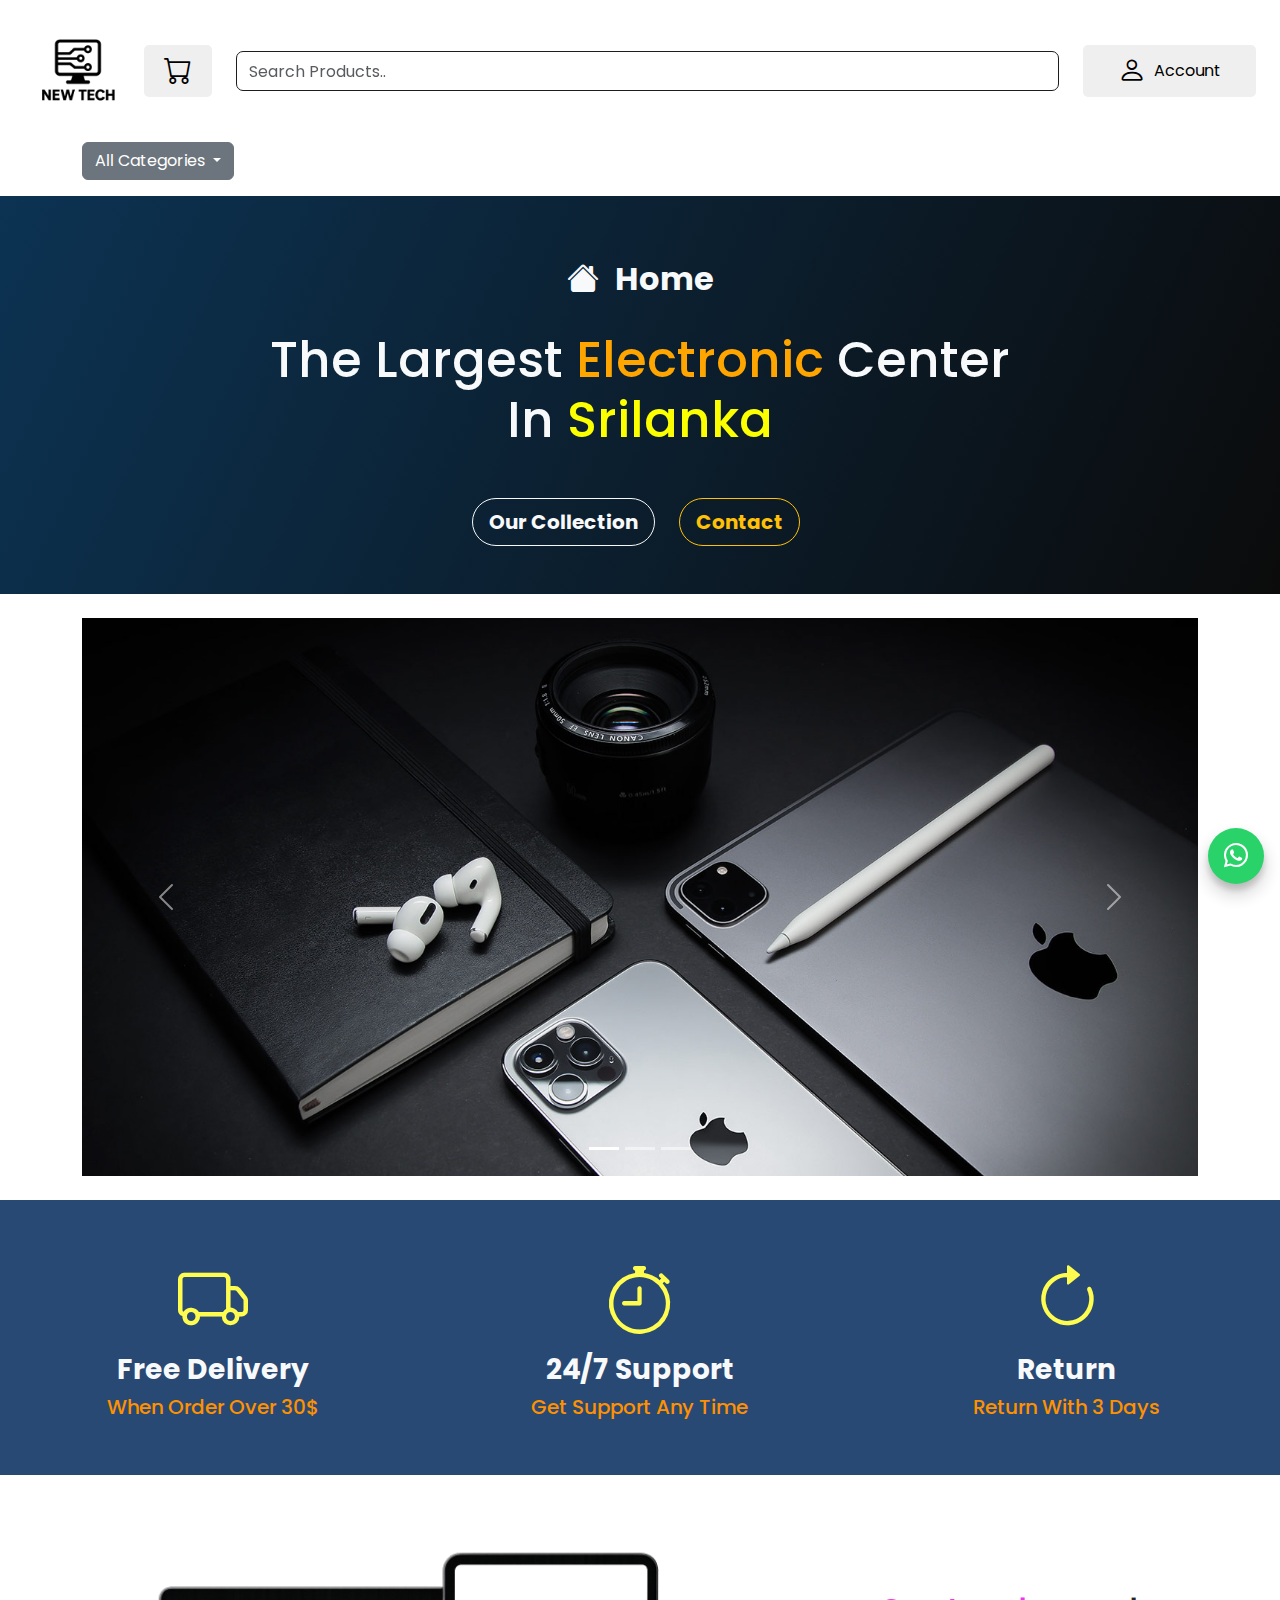
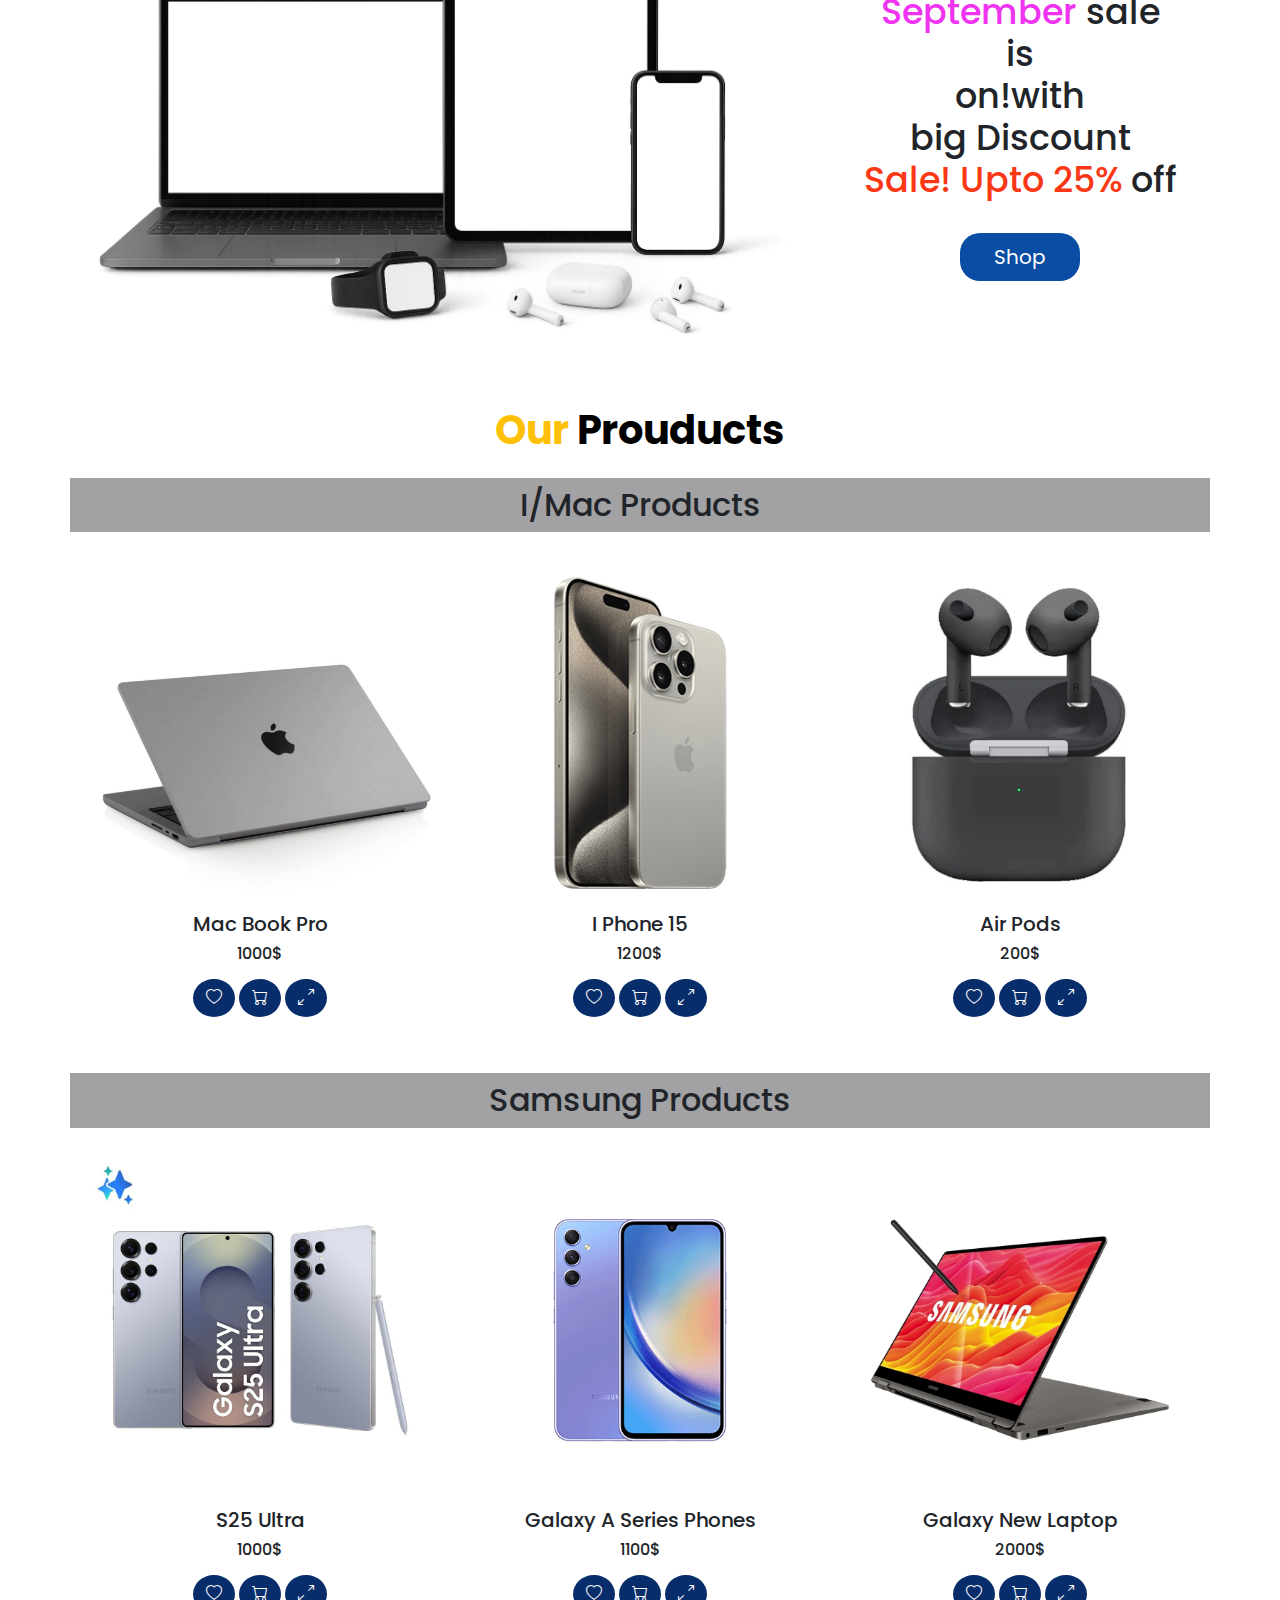
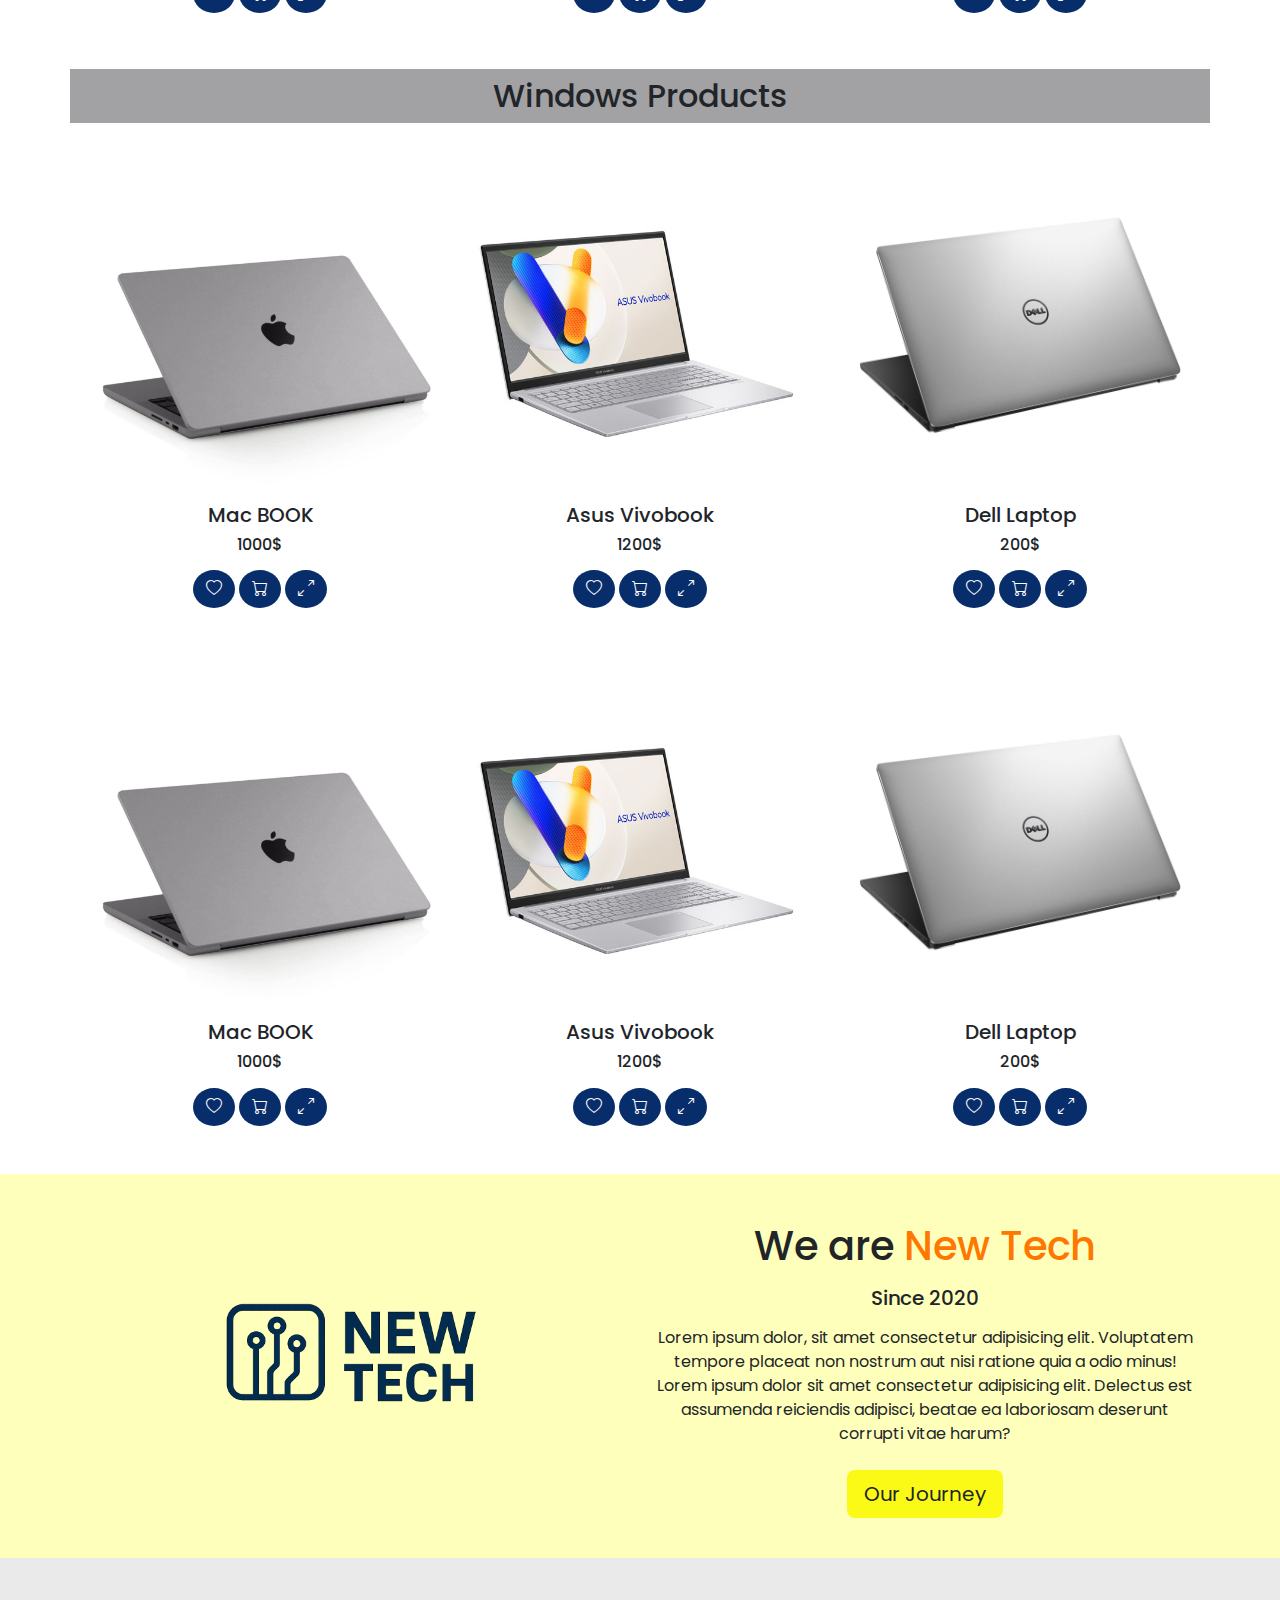
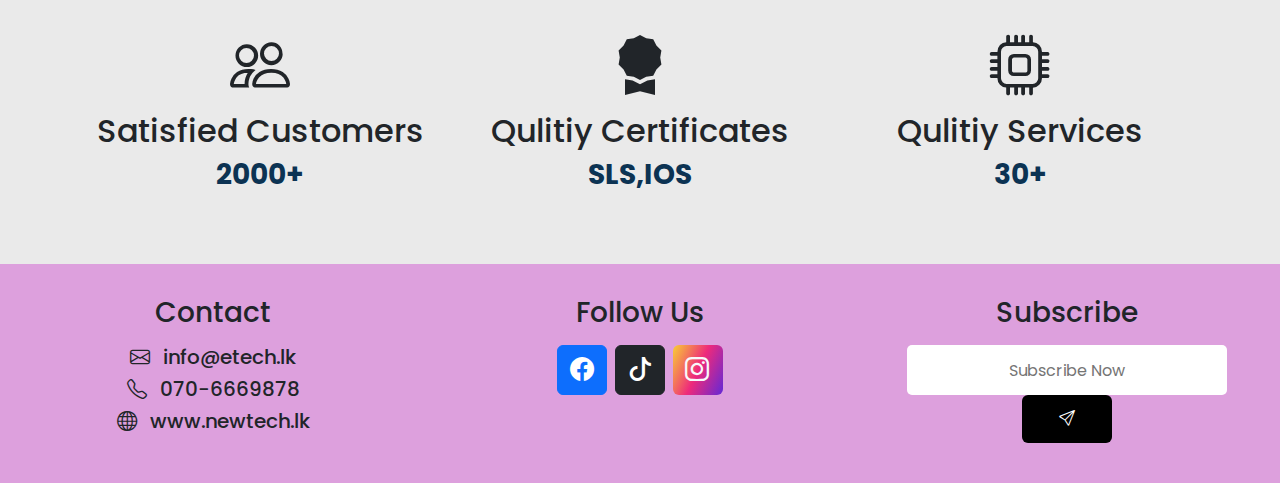
<file: index.html>
<!DOCTYPE html>
<html lang="en">

<head>
  <meta charset="UTF-8">
  <meta name="viewport" content="width=device-width, initial-scale=1.0">
  <title>New Tech</title>
  <link rel="stylesheet" href="css/bootstrap.css">
  <link rel="shortcut icon" href="logo/NewTech_El.png" type="image/x-icon">
  <link rel="stylesheet" href="css/style.css">
  <link rel="stylesheet" href="https://cdn.jsdelivr.net/npm/bootstrap-icons@1.13.1/font/bootstrap-icons.min.css">

</head>

<body class="">
  <div class="container-fluid">

    <nav class="navbar navbar-expand-lg navbar-dark sticky-top  ">
      <div class="container-fluid py-2">
        <a class="navbar-brand d-flex align-items-center gap-1" href="#">
          <i class="bi bi-shopping"></i>
          <span><img src="logo/NewTech_El.png" alt="" srcset="" height="100px"></span>
        </a>

        <button class="navbar-toggler " type="button" data-bs-toggle="collapse" data-bs-target="#navMenu"
          aria-controls="navbarNav" aria-expanded="false" aria-label="Toggle navigation"
          style="background-color: #cfcfcf;">
          <span class="navbar-toggler-icon"></span>
        </button>

        <div class="collapse navbar-collapse" id="navMenu">

          <a href="cart.html" class=""><button class="cart-hover"
              style="border-radius: 5px; border: none; width: 100%; padding: 5px 20px;"><i
                class="bi bi-cart fs-3 fw-bold"></i></button></a>

          <form class="ms-lg-4 my-3 my-lg-0 d-flex w-100" role="search">
            <input id="searchInput" class=" form-control f search-input me-4 py-2" type="search"
              placeholder="Search Products.." aria-label="Search"
              style="border-radius: 7px; border-color: #1d1d1e; ; height: 40px; ">


          </form>

          <ul class="navbar-nav ms-auto align-items-lg-center ">

            <a href="admin.html" style="text-decoration: none;"><button class="acc-hover  text-center"
                style="border-radius: 5px; border: none; justify-content: center; align-items: center; display: flex; padding: 5px 20px; margin-right: 30px; width: 100%;"><i
                  class="bi bi-person fs-3 me-2 "></i>Account</button></a>



          </ul>


          <!-- <ul class="navbar-nav ms-auto align-items-lg-center">
            <li class="nav-item me-lg-2 my-1 my-lg-0">
              <button class="btn btn-outline-dark" data-bs-toggle="modal" data-bs-target="#customerModal">
                <i class="fa-regular fa-user"></i>
                <span id="navCustomerText">Customer Login</span>
              </button>
            </li>
            <li class="nav-item me-lg-2 my-1 my-lg-0">
              <button class="btn btn-outline-light" data-bs-toggle="modal" data-bs-target="#adminModal">
                <i class="bi bi-gear"></i> Admin
              </button>
            </li>

            </li>
          </ul> -->
        </div>
      </div>
    </nav>
    <!--dropdown  -->
    <div class="dropdown container">
      <button class="btn btn-secondary dropdown-toggle" type="button" data-bs-toggle="dropdown" aria-expanded="false">
        All Categories
      </button>
      <ul class="dropdown-menu">
        <li><a class="dropdown-item" href="#">Action</a></li>
        <li><a class="dropdown-item" href="#">Another action</a></li>
        <li><a class="dropdown-item" href="#">Something else here</a></li>
      </ul>


    </div>



  </div>

  <!-- Home -->

  <div class=" py-5 mt-3" style=" background: linear-gradient(115deg, #0c3353, #0b0b0b); width: 100%;;">


    <div class="mt-3">
      <h6 style="color: orange;" class="text-center"></h6>
      <h2 class="text-center text-light  fw-bold home"><i class="bi bi-house-fill me-3"></i>Home</h2>
    </div>

    <div class="  py-4">
      <h4 class="text-center text-light" style="font-size: 50px; ">The Largest <span
          style="color: #ffa500;">Electronic</span> Center <br> In<span style="color: #fbff00;"> Srilanka</span></h4>
    </div>

    <div class="text-center mt-3">

      <a href="collection.html"><button class="btn btn-outline-light btn-lg fw-bold" style="border-radius: 30px;">Our
          Collection</button></a>

      <a href="contact.html"><button class="btn btn-outline-warning btn-lg fw-bold me-2"
          style="border-radius: 30px; margin-left: 20px; ">Contact</button></a>
      <!-- <i class="bi bi-phone text me-5" style="font-size: 70px; color: #00d9ff;"></i>
        <i class="bi bi-laptop text me-5" style="font-size: 70px; color: #00d9ff;"></i>
        <i class="bi bi-tv text me-5" style="font-size: 70px; color: #00d9ff;"></i>
        <i class="bi bi-headphones text me-5" style="font-size: 70px; color: #00d9ff;"></i>
        <i class="bi bi-earbuds text" style="font-size: 70px;"></i> -->


    </div>


  </div>
  <div class="container py-4">

    <div id="carouselExampleIndicators" class="carousel slide">
      <div class="carousel-indicators">
        <button type="button" data-bs-target="#carouselExampleIndicators" data-bs-slide-to="0" class="active"
          aria-current="true" aria-label="Slide 1"></button>
        <button type="button" data-bs-target="#carouselExampleIndicators" data-bs-slide-to="1"
          aria-label="Slide 2"></button>
        <button type="button" data-bs-target="#carouselExampleIndicators" data-bs-slide-to="2"
          aria-label="Slide 3"></button>
      </div>
      <div class="carousel-inner">
        <div class="carousel-item active">
          <img src="images/iphone-ipad-pencil.jpg" class="d-block w-100" alt="...">
        </div>
        <div class="carousel-item">
          <img src="images/lenovo.jpg" class="d-block w-100" alt="...">
        </div>
        <div class="carousel-item">
          <img src="images/smproducts.jpg" class="d-block w-100" alt="...">
        </div>
      </div>
      <button class="carousel-control-prev" type="button" data-bs-target="#carouselExampleIndicators"
        data-bs-slide="prev">
        <span class="carousel-control-prev-icon" aria-hidden="true"></span>
        <span class="visually-hidden">Previous</span>
      </button>
      <button class="carousel-control-next" type="button" data-bs-target="#carouselExampleIndicators"
        data-bs-slide="next">
        <span class="carousel-control-next-icon" aria-hidden="true"></span>
        <span class="visually-hidden">Next</span>
      </button>
    </div>
  </div>
  <!-- details -->
  <div class="container-fluid">
    <div class="row py-4 " style="background-color: #284974;">

      <div class="col-md-4 col-sm-12 text-center py-4">
        <div class="" style="border-radius: 50%;"><i class="bi bi-truck " style="font-size: 70px; color: #fffc50;"></i>
        </div>
        <h3 class="text-light fw-bold">Free Delivery</h3>
        <h5 style="color: #ff9100;">When Order Over 30$</h5>
      </div>

      <div class="col-md-4 col-sm-12 text-center py-4">
        <div class="" style="border-radius: 50%;"><i class="bi bi-stopwatch "
            style="font-size: 70px; color: #fffc50;"></i></div>
        <h3 class="text-light fw-bold">24/7 Support</h3>
        <h5 style="color: #ff9100;">Get Support Any Time</h5>
      </div>

      <div class="col-md-4 col-sm-12 text-center py-4">
        <div class="" style="border-radius: 50%;"><i class="bi bi-arrow-clockwise "
            style="font-size: 70px; color: #fffc50;"></i></div>
        <h3 class="text-light fw-bold">Return</h3>
        <h5 style="color: #ff9100;">Return With 3 Days</h5>
      </div>

    </div>
  </div>




  <div class="container">

    <div class="row">
      <div class="col-md-8 " style="justify-content: center; align-items: center; display: flex; "><img
          src="images/lap.png" alt="" width="100%"></div>

      <div class="col-md-4 py-3 text-center" style="">
        <h2 style="font-size: 35px; margin-top: 100px;" class=""> <span style="color: #f033f0;">September</span> sale
          <br>is <br> on!with <br> big Discount <span style="color: #fa3816;"> <br>Sale! Upto 25% </span> off
        </h2>
        <a href="shop.html"><button class="btn  mt-4 btn-lg "
            style="border-radius: 20px; background-color: #0a4da4; color: #fff; width: 120px;">Shop </button></a>
      </div>

    </div>


  </div>

  <div class="container-fluid py-4" style="background-color: #ffffff;">

    <div class="container">

      <h1 style="color: #000000;" class=" text-center fw-bold mt-3"> <span class="text-warning">Our</span> Prouducts
      </h1>

      <div class="row  text-center py-3">

        <h2 class="py-2" style="background-color: #a2a2a4; ">I/Mac Products</h2>


        <div class="col-md-4 py-3">
          <img src="images/macbook.jpg" alt="" width="100%">
          <h5>Mac Book Pro</h5>
          <h6>1000$</h6>
          <div class="py-2 gap-2"><button class="btn text-light text-center"
              style="border-radius: 50%; background-color: #072d6a;"><i class="bi bi-heart"></i></button>
            <button class="btn text-light text-center" style="border-radius: 50%; background-color: #072d6a;"><i
                class="bi bi-cart"></i></button>
            <button class="btn text-light text-center" style="border-radius: 50%; background-color: #072d6a;"><i
                class="bi bi-arrows-angle-expand"></i></button>
          </div>
        </div>

        <div class="col-md-4 py-3">
          <img src="images/phone-15-titanio-natural.png" alt="" width="100%">
          <h5>I Phone 15</h5>
          <h6>1200$</h6>
          <div class="py-2 gap-2"><button class="btn text-light text-center"
              style="border-radius: 50%; background-color: #072d6a;"><i class="bi bi-heart"></i></button>
            <button class="btn text-light text-center" style="border-radius: 50%; background-color: #072d6a;"><i
                class="bi bi-cart"></i></button>
            <button class="btn text-light text-center" style="border-radius: 50%; background-color: #072d6a;"><i
                class="bi bi-arrows-angle-expand"></i></button>
          </div>
        </div>

        <div class="col-md-4 py-3">
          <img src="images/airpods-.png" alt="" width="100%">
          <h5>Air Pods</h5>
          <h6>200$</h6>
          <div class="py-2 gap-2"><button class="btn text-light text-center"
              style="border-radius: 50%; background-color: #072d6a;"><i class="bi bi-heart"></i></button>
            <button class="btn text-light text-center" style="border-radius: 50%; background-color: #072d6a;"><i
                class="bi bi-cart"></i></button>
            <button class="btn text-light text-center" style="border-radius: 50%; background-color: #072d6a;"><i
                class="bi bi-arrows-angle-expand"></i></button>
          </div>
        </div>



      </div>

      <div class="row  text-center py-3">

        <h2 class="py-2" style="background-color: #a2a2a4; ">Samsung Products</h2>


        <div class="col-md-4 py-3">
          <img src="images/s25ai.jpg" alt="" width="100%">
          <h5>S25 Ultra</h5>
          <h6>1000$</h6>
          <div class="py-2 gap-2"><button class="btn text-light text-center"
              style="border-radius: 50%; background-color: #072d6a;"><i class="bi bi-heart"></i></button>
            <button class="btn text-light text-center" style="border-radius: 50%; background-color: #072d6a;"><i
                class="bi bi-cart"></i></button>
            <button class="btn text-light text-center" style="border-radius: 50%; background-color: #072d6a;"><i
                class="bi bi-arrows-angle-expand"></i></button>
          </div>
        </div>

        <div class="col-md-4 py-3">
          <img src="images/a-series.png" alt="" width="100%">
          <h5>Galaxy A Series Phones</h5>
          <h6>1100$</h6>
          <div class="py-2 gap-2"><button class="btn text-light text-center"
              style="border-radius: 50%; background-color: #072d6a;"><i class="bi bi-heart"></i></button>
            <button class="btn text-light text-center" style="border-radius: 50%; background-color: #072d6a;"><i
                class="bi bi-cart"></i></button>
            <button class="btn text-light text-center" style="border-radius: 50%; background-color: #072d6a;"><i
                class="bi bi-arrows-angle-expand"></i></button>
          </div>
        </div>

        <div class="col-md-4 py-3">
          <img src="images/laptop_samsung.webp" alt="" width="100%">
          <h5>Galaxy New Laptop</h5>
          <h6>2000$</h6>
          <div class="py-2 gap-2"><button class="btn text-light text-center"
              style="border-radius: 50%; background-color: #072d6a;"><i class="bi bi-heart"></i></button>
            <button class="btn text-light text-center" style="border-radius: 50%; background-color: #072d6a;"><i
                class="bi bi-cart"></i></button>
            <button class="btn text-light text-center" style="border-radius: 50%; background-color: #072d6a;"><i
                class="bi bi-arrows-angle-expand"></i></button>
          </div>
        </div>



      </div>

      <div class="row  text-center py-3">
            <h2 class="py-2" style="background-color: #a2a2a4; ">Windows Products</h2>


            <div class="col-md-4 py-3">
                <img src="images/macbook.jpg" alt="" width="100%" >
                <h5>Mac BOOK</h5>
                <h6>1000$</h6>
                <h6> </h6>
                <div class="py-2 gap-2"><button class="btn text-light text-center"
                        style="border-radius: 50%; background-color: #072d6a;"><i class="bi bi-heart"></i></button>
                    <button class="btn text-light text-center" style="border-radius: 50%; background-color: #072d6a;"><i
                            class="bi bi-cart"></i></button>
                    <button class="btn text-light text-center" style="border-radius: 50%; background-color: #072d6a;"><i
                            class="bi bi-arrows-angle-expand"></i></button>
                </div>
            </div>

            <div class="col-md-4 py-3">
                <img src="images/asus-vivo.jpg" alt="" width="100%">
                <h5>Asus Vivobook</h5>
                <h6>1200$</h6>
                <h6></h6>
                <div class="py-2 gap-2"><button class="btn text-light text-center"
                        style="border-radius: 50%; background-color: #072d6a;"><i class="bi bi-heart"></i></button>
                    <button class="btn text-light text-center" style="border-radius: 50%; background-color: #072d6a;"><i
                            class="bi bi-cart"></i></button>
                    <button class="btn text-light text-center" style="border-radius: 50%; background-color: #072d6a;"><i
                            class="bi bi-arrows-angle-expand"></i></button>
                </div>
            </div>

            <div class="col-md-4 py-3">
                <img src="images/dell-9950.jpg" alt="" width="100%">
                <h5>Dell Laptop</h5>
                <h6>200$</h6>
                <h6> </h6>
                <div class="py-2 gap-2"><button class="btn text-light text-center"
                        style="border-radius: 50%; background-color: #072d6a;"><i class="bi bi-heart"></i></button>
                    <button class="btn text-light text-center" style="border-radius: 50%; background-color: #072d6a;"><i
                            class="bi bi-cart"></i></button>
                    <button class="btn text-light text-center" style="border-radius: 50%; background-color: #072d6a;"><i
                            class="bi bi-arrows-angle-expand"></i></button>
                </div>
            </div>



        </div>

        <div class="row  text-center ">
            

            <div class="col-md-4 py-3">
                <img src="images/macbook.jpg" alt="" width="100%" >
                <h5>Mac BOOK</h5>
                <h6>1000$</h6>
                <h6> </h6>
                <div class="py-2 gap-2"><button class="btn text-light text-center"
                        style="border-radius: 50%; background-color: #072d6a;"><i class="bi bi-heart"></i></button>
                    <button class="btn text-light text-center" style="border-radius: 50%; background-color: #072d6a;"><i
                            class="bi bi-cart"></i></button>
                    <button class="btn text-light text-center" style="border-radius: 50%; background-color: #072d6a;"><i
                            class="bi bi-arrows-angle-expand"></i></button>
                </div>
            </div>

            <div class="col-md-4 py-3">
                <img src="images/asus-vivo.jpg" alt="" width="100%">
                <h5>Asus Vivobook</h5>
                <h6>1200$</h6>
                <h6></h6>
                <div class="py-2 gap-2"><button class="btn text-light text-center"
                        style="border-radius: 50%; background-color: #072d6a;"><i class="bi bi-heart"></i></button>
                    <button class="btn text-light text-center" style="border-radius: 50%; background-color: #072d6a;"><i
                            class="bi bi-cart"></i></button>
                    <button class="btn text-light text-center" style="border-radius: 50%; background-color: #072d6a;"><i
                            class="bi bi-arrows-angle-expand"></i></button>
                </div>
            </div>

            <div class="col-md-4 py-3">
                <img src="images/dell-9950.jpg" alt="" width="100%">
                <h5>Dell Laptop</h5>
                <h6>200$</h6>
                <h6></h6>
                <div class="py-2 gap-2"><button class="btn text-light text-center"
                        style="border-radius: 50%; background-color: #072d6a;"><i class="bi bi-heart"></i></button>
                    <button class="btn text-light text-center" style="border-radius: 50%; background-color: #072d6a;"><i
                            class="bi bi-cart"></i></button>
                    <button class="btn text-light text-center" style="border-radius: 50%; background-color: #072d6a;"><i
                            class="bi bi-arrows-angle-expand"></i></button>
                </div>
            </div>



        </div>


    </div>
  </div>

  <div class="container-fluid" style="background-color: #feffba;">
    <div class="container ">
      <div class="row py-3">

        <div class="col-md-6 ">
          <img src="logo/Newtech_blue.png" alt="" width="90%"
            style="display: flex; justify-content: center; align-items: center; margin-left: 30px;">

        </div>

        <div class="col-md-6 py-4 text-center">
          <h2 class="text-center mt-2" style="font-size: 40px;">We are <span style="color: #ff7700;">New Tech</span>
          </h2>
          <h5 class="mt-3 text-center">Since 2020</h5>
          <p class="text-center mt-3">Lorem ipsum dolor, sit amet consectetur adipisicing elit. Voluptatem tempore
            placeat non nostrum aut nisi ratione quia a odio minus! Lorem ipsum dolor sit amet consectetur adipisicing
            elit. Delectus est assumenda reiciendis adipisci, beatae ea laboriosam deserunt corrupti vitae harum?</p>
          <button class="text-center mt-2 btn-lg btn" style="background-color: #fafa16;">Our Journey</button>

        </div>

      </div>

    </div>
  </div>

  <div class="container-fluid" style="background-color: #eaeaea;">

    <div class="container">
      <div class="row py-5">

        <div class="col-md-4 text-center py-3">
          <i class="bi bi-people " style="font-size: 60px;"></i>
          <h2>Satisfied Customers</h2>
          <h3 style="color: #0c3353;" class="fw-bold">2000+</h3>
        </div>

        <div class="col-md-4 text-center py-3">
          <i class="bi bi-award-fill " style="font-size: 60px;"></i>
          <h2>Qulitiy Certificates</h2>
          <h3 style="color: #0c3353;" class="fw-bold">SLS,IOS</h3>
        </div>

        <div class="col-md-4 text-center py-3">
          <i class="bi bi-cpu " style="font-size: 60px;"></i>
          <h2>Qulitiy Services</h2>
          <h3 class="fw-bold" style="color: #0c3353;">30+</h3>
        </div>

      </div>
    </div>

  </div>

  <footer class="container-fluid ">
                <div class="row py-3 " style="background-color: plum;">

                    <div class="col-md-4 text-center py-3">

                        <h3>Contact</h3>
                        <div class="py-2">
                            <h5><i class="bi bi-envelope me-2"></i> info@etech.lk</h5>
                            <h5><i class="bi bi-telephone me-2"></i> 070-6669878</h5>
                            <h5><i class="bi bi-globe me-2"></i> www.newtech.lk</h5>
                        
                        </div>
                        


                    </div>

                    <div class="col-md-4 text-center py-3">

                        <h3>Follow Us</h3>
                        <div class="py-2 text-center d-inline-flex gap-2 ">
                            <button class="btn btn-primary" style="width: 50px;"><i class="bi bi-facebook fs-4 me-2"></i></button>
                            <button class="btn btn-dark" style="width: 50px;"><i class="bi bi-tiktok fs-4 me-2"></i></button>
                            <button class="btn text-light" style="width: 50px; background: linear-gradient(115deg, #f9ce34, #ee2a7b, #6228d7); border: none;"><i class="bi bi-instagram fs-4 me-2"></i></button>
                        
                        </div>
                        


                    </div>

                    <div class="col-md-4 text-center py-3">

                        <h3>Subscribe</h3>
                        <div class="py-2">
                            <input type="text" placeholder="Subscribe Now" style="height: 50px; border: none; border-radius: 5px;" class="text-center"> 
                            <button class="btn" style="background-color: #000000; color: #ffffff; height: 48px; width: 90px; "><i class="bi bi-send"></i></button>
                        </div>
                        


                    </div>
                </div>

                

            </footer>





  <!-- fixed btn -->

  <a href="https://wa.me/94703597699?text=Hi%20there%2C%20I%27d%20like%20to%20know%20more." class="whatsapp-float"
    target="_blank" rel="noopener" aria-label="Chat on WhatsApp">



    <i class="bi bi-whatsapp fs-4"></i>
    <span class="whatsapp-tooltip">Chat on WhatsApp</span>
  </a>

  <!-- 2) Add this CSS (in your CSS file or inside <style> ... </style>) -->
  <style>
    .whatsapp-float {
      position: fixed;
      right: max(16px, env(safe-area-inset-right));
      bottom: max(16px, env(safe-area-inset-bottom));
      width: 56px;
      height: 56px;
      display: inline-flex;
      align-items: center;
      justify-content: center;
      border-radius: 9999px;
      background: #25D366;
      /* WhatsApp green */
      color: white;
      /* icon color via currentColor */
      box-shadow: 0 10px 20px rgba(0, 0, 0, .2), 0 6px 6px rgba(0, 0, 0, .15);
      text-decoration: none;
      z-index: 2147483647;
      /* stay on top of everything */
      transition: transform .15s ease, box-shadow .15s ease, opacity .2s ease;
      opacity: 0.98;
    }

    .whatsapp-float:hover {
      transform: translateY(-2px) scale(1.03);
    }

    .whatsapp-float:active {
      transform: translateY(0) scale(0.98);
    }

    .whatsapp-float svg {
      width: 28px;
      height: 28px;
      pointer-events: none;
    }

    /* Optional tooltip */
    .whatsapp-tooltip {
      position: absolute;
      right: 64px;
      bottom: 50%;
      transform: translateY(50%);
      background: rgba(0, 0, 0, .75);
      color: #fff;
      font-size: 12px;
      line-height: 1;
      padding: 8px 10px;
      border-radius: 8px;
      white-space: nowrap;
      opacity: 0;
      pointer-events: none;
      transition: opacity .15s ease;
    }

    .whatsapp-float:hover .whatsapp-tooltip {
      opacity: 1;
    }

    /* Respect dark mode with a softer shadow edge */
    @media (prefers-color-scheme: dark) {
      .whatsapp-float {
        box-shadow: 0 10px 18px rgba(0, 0, 0, .35), 0 6px 6px rgba(0, 0, 0, .25);
      }
    }

    /* Make sure it never blocks native UI on very small screens */
    @media (max-width: 380px) {
      .whatsapp-float {
        width: 52px;
        height: 52px;
      }

      .whatsapp-float svg {
        width: 26px;
        height: 26px;
      }
    }
  </style>





  <script src="js/bootstrap.js"></script>
  <script>
    // Disable right-click
    document.addEventListener("contextmenu", function(e) {
      e.preventDefault();
      alert("Right click is disabled on this website!");
    });
  </script>
</body>


</html>
</file>
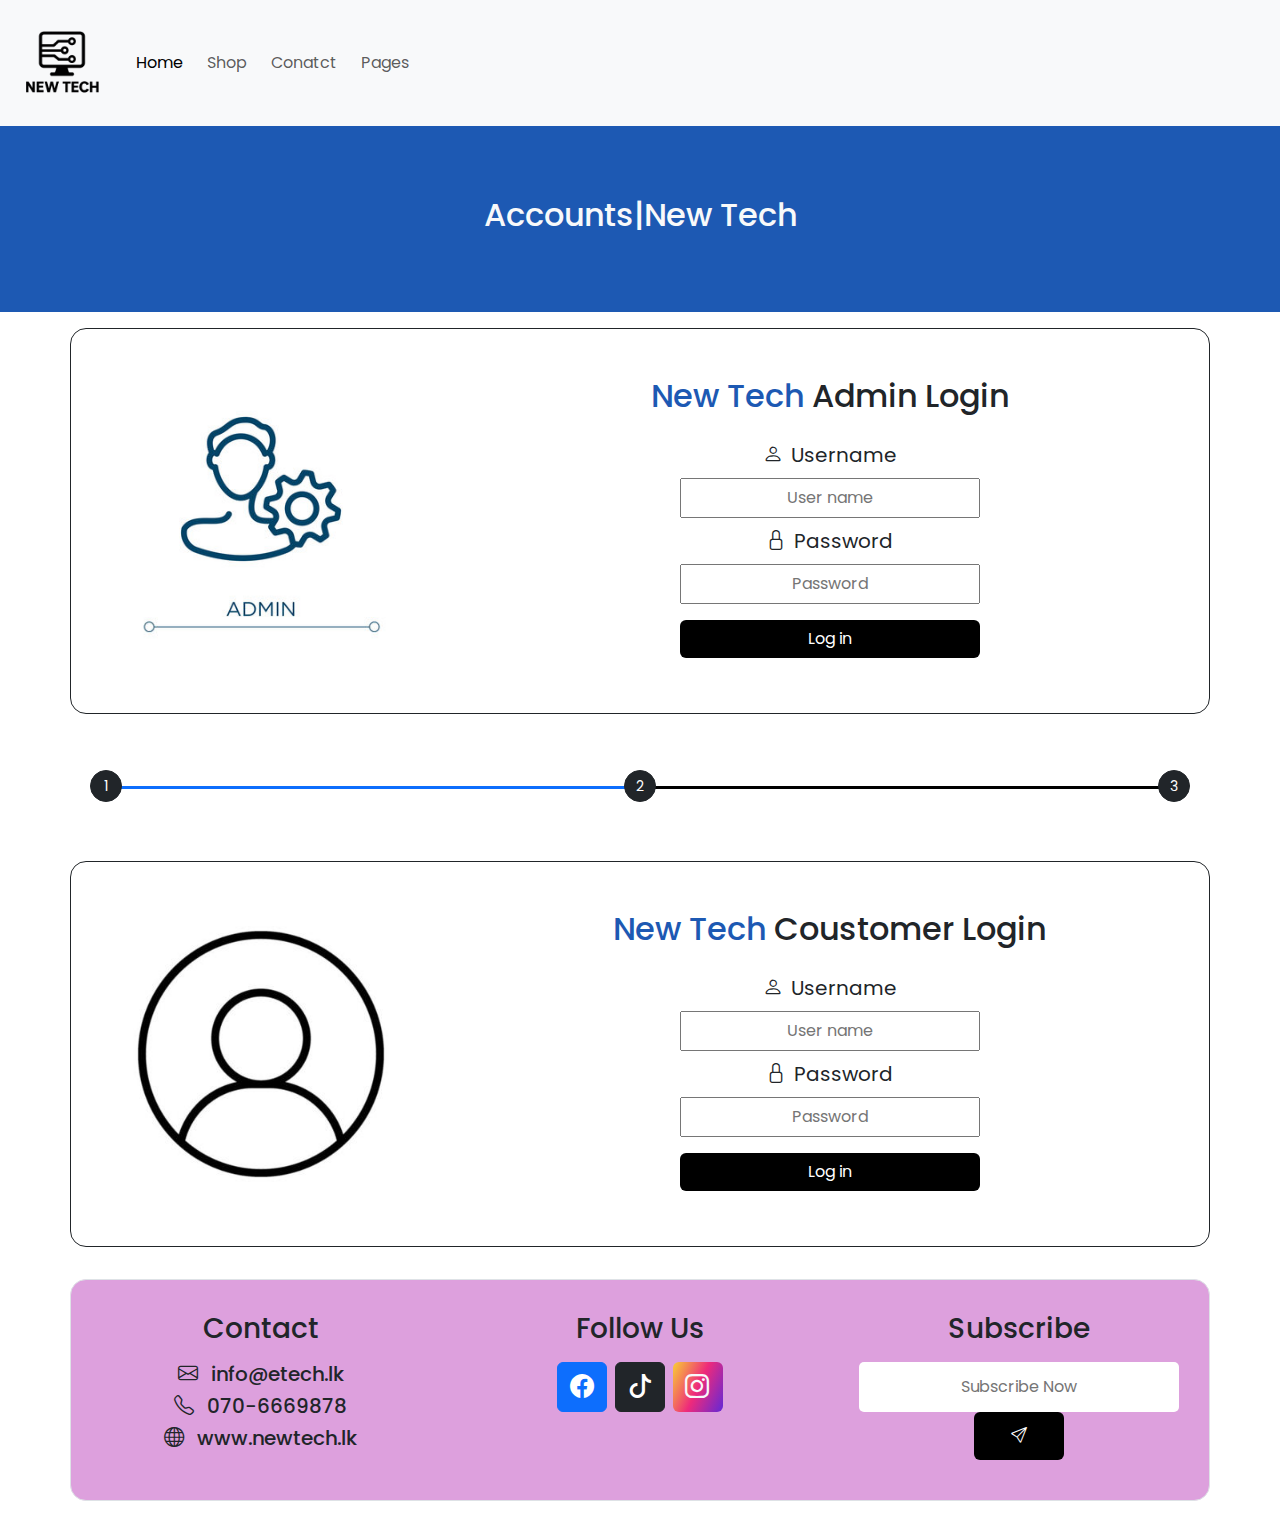
<file: admin.html>
<!DOCTYPE html>
<html lang="en">

<head>
    <meta charset="UTF-8">
    <meta name="viewport" content="width=device-width, initial-scale=1.0">
    <title>Admin|Customer</title>
    <link rel="stylesheet" href="css/bootstrap.css">
    <link rel="shortcut icon" href="logo/NewTech_El.png" type="image/x-icon">
    <link rel="stylesheet" href="css/style.css">
    <link rel="stylesheet" href="https://cdn.jsdelivr.net/npm/bootstrap-icons@1.13.1/font/bootstrap-icons.min.css">

</head>

<body>

    <nav class="navbar navbar-expand-md bg-body-tertiary">
        <div class="container-fluid">
            <a class="navbar-brand" href="#"><img src="logo/NewTech_El.png" alt="" height="100px"></a>
            <button class="navbar-toggler" type="button" data-bs-toggle="collapse" data-bs-target="#navbarNav"
                aria-controls="navbarNav" aria-expanded="false" aria-label="Toggle navigation"  >
                <span class="navbar-toggler-icon"></span>
            </button>
            <div class="collapse navbar-collapse" id="navbarNav">
                <ul class="navbar-nav d-inline-flex gap-2 " style="right: 20px;">
                    <li class="nav-item">
                        <a class="nav-link active" aria-current="page" href="index.html">Home</a>
                    </li>
                    <li class="nav-item">
                        <a class="nav-link" href="shop.html">Shop</a>
                    </li>
                    <li class="nav-item">
                        <a class="nav-link" href="contact.html">Conatct</a>
                    </li>
                    <li class="nav-item">
                        <a class="nav-link " href="admin.html">Pages</a>
                    </li>
            
                    
                </ul>
            </div>
        </div>
    </nav>

    <div class=" container-fluid text-center" style="background-color: #1d59b3; padding: 70px 10px; ">

        <div class="conatiner">
            <h2 class="text-light">Accounts|New Tech</h2>
        </div>

    </div>

    <div class="container-fluid">

        <div class="container">


            <div class="row py-3 text-center border border-dark rounded-4 mt-3">
                <div class="col-md-4  py-3 d-flex justify-content-center align-items-center">

                    <img src="images/admin.jpg" alt="" width="90%"
                        style="display: flex; align-items: center; justify-content: center;">
                </div>

                <div class="col-md-8 py-3 ">


                    <h2 class="py-3"><span style="color: #1d59b3;">New Tech</span> Admin Login</h2>

                    <label for="" style="font-size: 20px;"><i class="bi bi-person me-2"></i>Username</label> <br>

                    <div class="py-2 text-center"><input type="text" class="text-center" placeholder="User name"
                            required style="width: 300px; height: 40px;"></div>

                    <label for="" style="font-size: 20px;"><i class="bi bi-lock me-2"></i>Password</label>

                    <div class="py-2 text-center"><input type="password" class="text-center" placeholder="Password"
                            required style="width: 300px; height: 40px;"></div>

                    <div class="py-2 text-center"><button class="btn "
                            style="background-color: #000000; color: #ffffff; width: 300px;">Log in</button></div>

                </div>


            </div>


            <div class="py-5">
                <div class="position-relative m-4 ">
                    <div class="progress" role="progressbar" aria-label="Progress" aria-valuenow="50" aria-valuemin="0"
                        aria-valuemax="100" style="height: 3px; background-color: #000000;">
                        <div class="progress-bar" style="width: 50%"></div>
                    </div>
                    <button type="button"
                        class="position-absolute top-0 start-0 translate-middle btn btn-sm btn-dark rounded-pill"
                        style="width: 2rem; height:2rem;">1</button>
                    <button type="button"
                        class="position-absolute top-0 start-50 translate-middle btn btn-sm btn-dark rounded-pill"
                        style="width: 2rem; height:2rem;">2</button>
                    <button type="button"
                        class="position-absolute top-0 start-100 translate-middle btn btn-sm btn-dark rounded-pill"
                        style="width: 2rem; height:2rem;">3</button>
                </div>
            </div>


            <div class="row py-3 text-center border border-dark rounded-4 ">
                <div class="col-md-4  py-3 d-flex justify-content-center align-items-center">

                    <img src="images/user-profile-icon-free-vector.jpg" alt="" width="90%"
                        style="display: flex; align-items: center; justify-content: center;">
                </div>

                <div class="col-md-8 py-3 ">


                    <h2 class="py-3"><span style="color: #1d59b3;">New Tech</span> Coustomer Login</h2>

                    <label for="" style="font-size: 20px;"><i class="bi bi-person me-2"></i>Username</label> <br>

                    <div class="py-2 text-center"><input type="text" class="text-center" placeholder="User name"
                            required style="width: 300px; height: 40px;"></div>

                    <label for="" style="font-size: 20px;"><i class="bi bi-lock me-2"></i>Password</label>

                    <div class="py-2 text-center"><input type="password" class="text-center" placeholder="Password"
                            required style="width: 300px; height: 40px;"></div>

                    <div class="py-2 text-center"><button class="btn "
                            style="background-color: #000000; color: #ffffff; width: 300px;">Log in</button></div>

                </div>


            </div>

            



        </div>
        <footer class="container mt-3 py-3">
                <div class="row py-3 border border rounded-4" style="background-color: plum;">

                    <div class="col-md-4 text-center py-3">

                        <h3>Contact</h3>
                        <div class="py-2">
                            <h5><i class="bi bi-envelope me-2"></i> info@etech.lk</h5>
                            <h5><i class="bi bi-telephone me-2"></i> 070-6669878</h5>
                            <h5><i class="bi bi-globe me-2"></i> www.newtech.lk</h5>
                        
                        </div>
                        


                    </div>

                    <div class="col-md-4 text-center py-3">

                        <h3>Follow Us</h3>
                        <div class="py-2 text-center d-inline-flex gap-2 ">
                            <button class="btn btn-primary" style="width: 50px;"><i class="bi bi-facebook fs-4 me-2"></i></button>
                            <button class="btn btn-dark" style="width: 50px;"><i class="bi bi-tiktok fs-4 me-2"></i></button>
                            <button class="btn text-light" style="width: 50px; background: linear-gradient(115deg, #f9ce34, #ee2a7b, #6228d7); border: none;"><i class="bi bi-instagram fs-4 me-2"></i></button>
                        
                        </div>
                        


                    </div>

                    <div class="col-md-4 text-center py-3">

                        <h3>Subscribe</h3>
                        <div class="py-2">
                            <input type="text" placeholder="Subscribe Now" style="height: 50px; border: none; border-radius: 5px;" class="text-center"> 
                            <button class="btn" style="background-color: #000000; color: #ffffff; height: 48px; width: 90px; "><i class="bi bi-send"></i></button>
                        </div>
                        


                    </div>
                </div>

                

            </footer>
        </div>
    </div>
    <script src="js/bootstrap.js"></script>
</body>

</html>
</file>
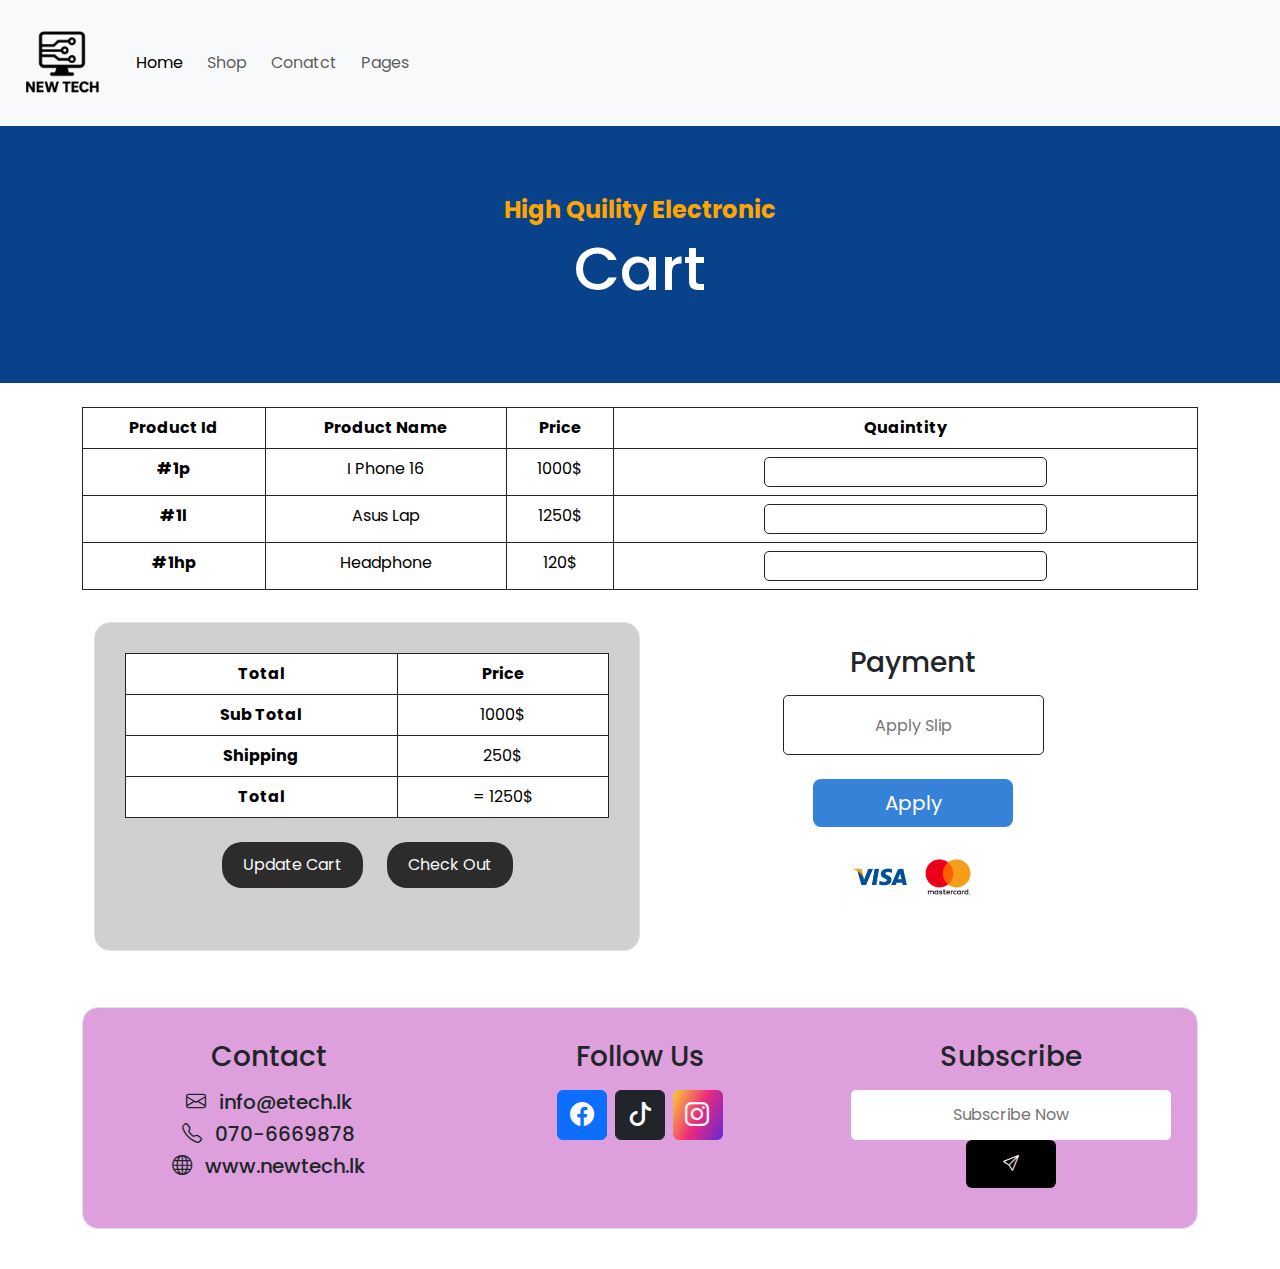
<file: cart.html>
<!DOCTYPE html>
<html lang="en">

<head>
    <meta charset="UTF-8">
    <meta name="viewport" content="width=device-width, initial-scale=1.0">
    <title>Cart</title>

    <link rel="stylesheet" href="css/bootstrap.css">
    <link rel="shortcut icon" href="logo/NewTech_El.png" type="image/x-icon">
    <link rel="stylesheet" href="css/style.css">
    <link rel="stylesheet" href="https://cdn.jsdelivr.net/npm/bootstrap-icons@1.13.1/font/bootstrap-icons.min.css">
    <title>Cart</title>
</head>

<body>

    <nav class="navbar navbar-expand-md bg-body-tertiary">
        <div class="container-fluid">
            <a class="navbar-brand" href="#"><img src="logo/NewTech_El.png" alt="" height="100px"></a>
            <button class="navbar-toggler" type="button" data-bs-toggle="collapse" data-bs-target="#navbarNav"
                aria-controls="navbarNav" aria-expanded="false" aria-label="Toggle navigation">
                <span class="navbar-toggler-icon"></span>
            </button>
            <div class="collapse navbar-collapse" id="navbarNav">
                <ul class="navbar-nav d-inline-flex gap-2 " style="right: 20px;">
                    <li class="nav-item">
                        <a class="nav-link active" aria-current="page" href="index.html">Home</a>
                    </li>
                    <li class="nav-item">
                        <a class="nav-link" href="collection.html">Shop</a>
                    </li>
                    <li class="nav-item">
                        <a class="nav-link" href="contact.html">Conatct</a>
                    </li>
                    <li class="nav-item">
                        <a class="nav-link " href="admin.html">Pages</a>
                    </li>


                </ul>
            </div>
        </div>
    </nav>
    
    <div class="container-fluid " style="background-color: #07428a; padding: 70px 10px;">
        <div class="container text-center ">
            <h4 style="color: orange;" class="fw-bold">High Quility Electronic </h4>
            <h1 class="" style="font-size: 60px; color: white;">Cart</h1>

        </div>
    </div>

    <div class="container py-4 " >

        <table class="table  table-bordered border-dark  text-center">
            <thead>
                <tr>
                    <th scope="col">Product Id</th>
                    <th scope="col">Product Name</th>
                    <th scope="col">Price</th>
                    <th scope="col">Quaintity</th>
                </tr>
            </thead>
            <tbody>
                <tr>
                    <th scope="row">#1p</th>
                    <td>I Phone 16 </td>
                    <td>1000$</td>
                    <td><input type="number" style="width: 50%; border-radius: 5px; height: 30px;"
                            class="border border-dark text-center"></td>
                </tr>
                <tr>
                    <th scope="row">#1l</th>
                    <td>Asus Lap</td>
                    <td>1250$</td>
                    <td><input type="number" style="width: 50%; border-radius: 5px; height: 30px;"
                            class="border border-dark text-center"></td>
                </tr>
                <tr>
                    <th scope="row">#1hp</th>
                    <td>Headphone</td>
                    <td>120$</td>
                    <td><input type="number" style="width: 50%; border-radius: 5px; height: 30px; "
                            class="border border-dark text-center"></td>
                </tr>
            </tbody>
        </table>

        <div class="container-fluid">

            <div class="container">
                <div class="row py-3">

                    <div class="col-md-6 border border rounded-4" style="background-color: #d2cfcf; padding-left: 30px; padding-right: 30px; padding-top: 30px; padding-bottom: 30px;" >
                        <table class="table  table-bordered border-dark rounded-4 text-center">
                            <thead>
                                <tr>
                                    <th scope="col">Total</th>

                                    <th scope="col">Price</th>

                                </tr>
                            </thead>
                            <tbody>
                                <tr>
                                    <th scope="row">Sub Total</th>

                                    <td>1000$</td>

                                </tr>
                                <tr>
                                    <th scope="row">Shipping</th>

                                    <td>250$</td>

                                </tr>
                                <tr>
                                    <th scope="row">Total</th>

                                    <td> = 1250$</td>

                                </tr>
                            </tbody>
                        </table>

                        <div class="text-center py-2">
                            <a href="#"><button class="btn text-light btn-md" style="background-color: #2d2c2d; border-radius: 20px; padding: 10px 20px;">Update Cart</button></a>
                            <a href="checkout.html"><button class="btn text-light btn-md " style="background-color: #2d2c2d;border-radius: 20px; margin-left: 20px; padding: 10px 20px;">Check Out</button></a>
                        
                        </div>
                    </div>

                    <div class="col-md-6 text-center  py-4" >
                        <h3>Payment</h3>
                        <input type="text" placeholder="Apply Slip" class="mt-2 text-center border border-dark" style="width: 50%; height: 60px; border-radius: 5px;" > 
                        <div><a href=""><button class="btn mt-4 btn-lg" style="background-color: #3682d8; color: white; width: 200px;">Apply</button></a></div>
                        <div class=" " ><img src="images/mastercard.png" alt="" height="100px"></div>
                    </div>

                </div>

            </div>

        </div>

        <footer class="py-3 mt-4 container">
                <div class="row py-3 border border rounded-4" style="background-color: plum;">

                    <div class="col-md-4 text-center py-3">

                        <h3>Contact</h3>
                        <div class="py-2">
                            <h5><i class="bi bi-envelope me-2"></i> info@etech.lk</h5>
                            <h5><i class="bi bi-telephone me-2"></i> 070-6669878</h5>
                            <h5><i class="bi bi-globe me-2"></i> www.newtech.lk</h5>
                        
                        </div>
                        


                    </div>

                    <div class="col-md-4 text-center py-3">

                        <h3>Follow Us</h3>
                        <div class="py-2 text-center d-inline-flex gap-2 ">
                            <button class="btn btn-primary" style="width: 50px;"><i class="bi bi-facebook fs-4 me-2"></i></button>
                            <button class="btn btn-dark" style="width: 50px;"><i class="bi bi-tiktok fs-4 me-2"></i></button>
                            <button class="btn text-light" style="width: 50px; background: linear-gradient(115deg, #f9ce34, #ee2a7b, #6228d7); border: none;"><i class="bi bi-instagram fs-4 me-2"></i></button>
                        
                        </div>
                        


                    </div>

                    <div class="col-md-4 text-center py-3">

                        <h3>Subscribe</h3>
                        <div class="py-2">
                            <input type="text" placeholder="Subscribe Now" style="height: 50px; border: none; border-radius: 5px;" class="text-center"> 
                            <button class="btn" style="background-color: #000000; color: #ffffff; height: 48px; width: 90px; "><i class="bi bi-send"></i></button>
                        </div>
                        


                    </div>
                </div>

                

            </footer>
    </div>
    <script src="js/bootstrap.js"></script>
</body>

</html>
</file>
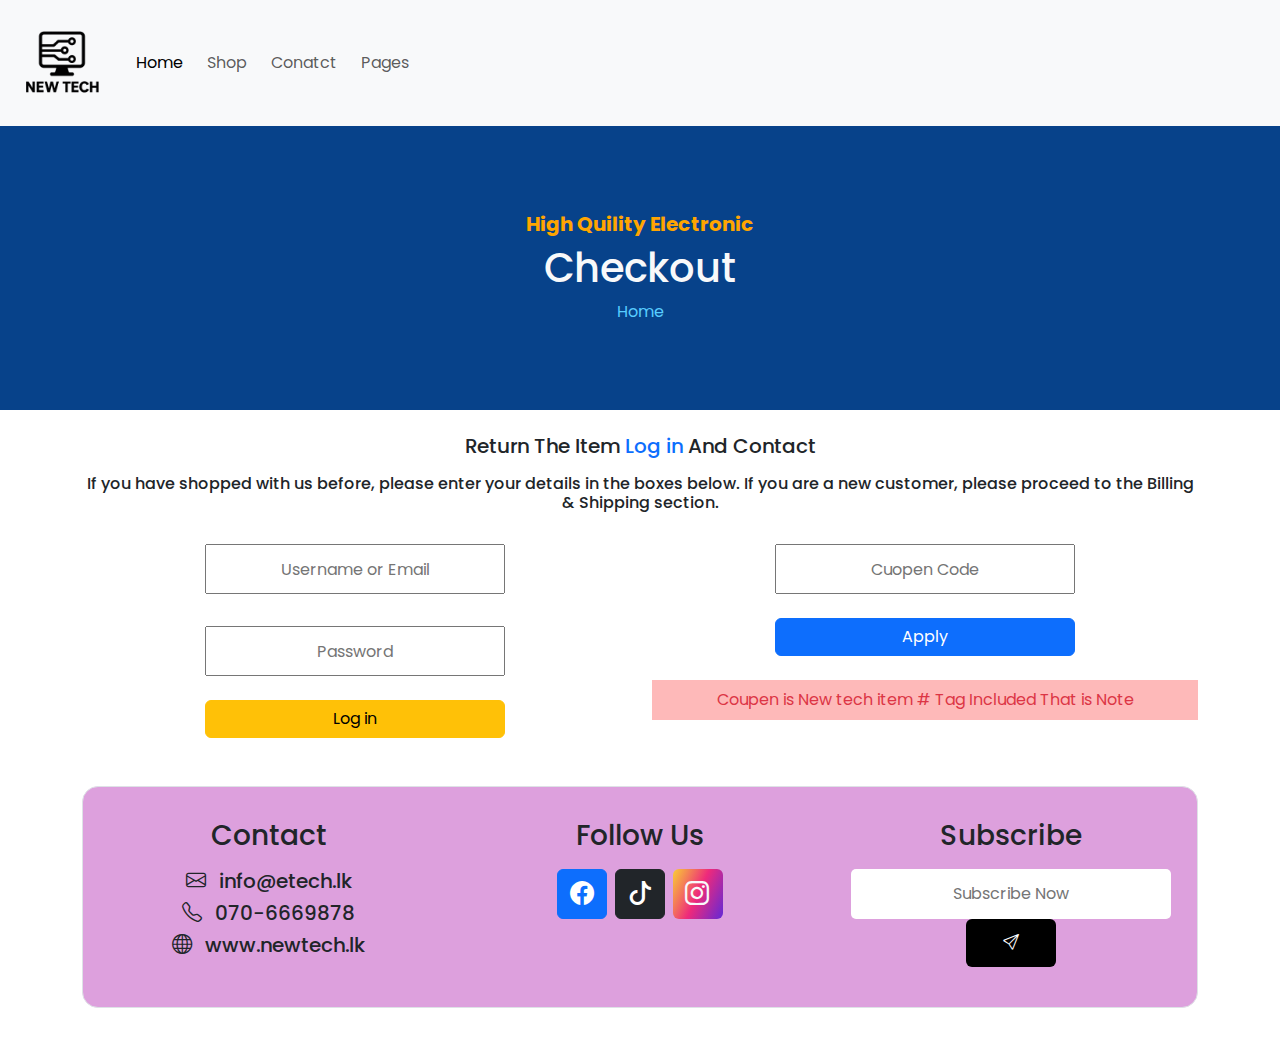
<file: checkout.html>
<!DOCTYPE html>
<html lang="en">

<head>
    <meta charset="UTF-8">
    <meta name="viewport" content="width=device-width, initial-scale=1.0">
    <title>Check Out</title>
    <link rel="stylesheet" href="css/bootstrap.css">
    <link rel="shortcut icon" href="logo/NewTech_El.png" type="image/x-icon">
    <link rel="stylesheet" href="css/style.css">
    <link rel="stylesheet" href="https://cdn.jsdelivr.net/npm/bootstrap-icons@1.13.1/font/bootstrap-icons.min.css">
</head>

<body>

   <nav class="navbar navbar-expand-md bg-body-tertiary">
        <div class="container-fluid">
            <a class="navbar-brand" href="#"><img src="logo/NewTech_El.png" alt="" height="100px"></a>
            <button class="navbar-toggler" type="button" data-bs-toggle="collapse" data-bs-target="#navbarNav"
                aria-controls="navbarNav" aria-expanded="false" aria-label="Toggle navigation"  >
                <span class="navbar-toggler-icon"></span>
            </button>
            <div class="collapse navbar-collapse" id="navbarNav">
                <ul class="navbar-nav d-inline-flex gap-2 " style="right: 20px;">
                    <li class="nav-item">
                        <a class="nav-link active" aria-current="page" href="index.html">Home</a>
                    </li>
                    <li class="nav-item">
                        <a class="nav-link" href="shop.html">Shop</a>
                    </li>
                    <li class="nav-item">
                        <a class="nav-link" href="contact.html">Conatct</a>
                    </li>
                    <li class="nav-item">
                        <a class="nav-link " href="admin.html">Pages</a>
                    </li>
            
                    
                </ul>
            </div>
        </div>
    </nav>

    <div class="container-fluid" style="background-color: #07428a; padding: 70px 100px;">
        <div class="container py-3 text-center">
            <h5 style="color: orange;" class="fw-bold">High Quility Electronic </h5>
            <h1 class="text-light">Checkout</h1><a href="index.html"
                style="text-decoration: none; color: #58cdff;">Home</a>


        </div>

    </div>

    <div class="container py-4 text-center">
        <h5>Return The Item <a href="admin.html" style="text-decoration: none;">Log in</a> And Contact </h5>
        <h6 class="py-2">If you have shopped with us before, please enter your details in the boxes below. If you are a
            new customer,
            please proceed to the Billing & Shipping section.

        </h6>
        <div class="row">
            <div class=" col-md-6 text-center">
                <div class="py-3 "><input type="text" placeholder="Username or Email"
                        style="width: 300px; height: 50px;" class="text-center"></div>
                <div class="py-3 "><input type="password" placeholder="Password" style="width: 300px; height: 50px;"
                        class="text-center"></div>
                <div class="py-2 "><a href="admin.html" style="text-decoration: none;"><button class="btn  btn-warning " style="width: 300px;">Log
                            in</button></a></div>

            </div>

            <div class=" col-md-6 text-center">
                <div class="py-3 "><input type="text" placeholder="Cuopen Code" style="width: 300px; height: 50px;"
                        class="text-center"></div>

                <div class="py-2 "><a href=""><button class="btn  btn-primary " style="width: 300px;">Apply
                            </button></a></div>
                <div class="text-danger py-2 mt-3" style="background-color: #feb9b9; ">Coupen is New tech item # Tag Included That is Note</div>            

            </div>
        </div>

        <div class="row">
            <div class="col-md-7">

            </div>
        </div>

        <footer class="py-3 mt-4 container">
                <div class="row py-3 border border rounded-4" style="background-color: plum;">

                    <div class="col-md-4 text-center py-3">

                        <h3>Contact</h3>
                        <div class="py-2">
                            <h5><i class="bi bi-envelope me-2"></i> info@etech.lk</h5>
                            <h5><i class="bi bi-telephone me-2"></i> 070-6669878</h5>
                            <h5><i class="bi bi-globe me-2"></i> www.newtech.lk</h5>
                        
                        </div>
                        


                    </div>

                    <div class="col-md-4 text-center py-3">

                        <h3>Follow Us</h3>
                        <div class="py-2 text-center d-inline-flex gap-2 ">
                            <button class="btn btn-primary" style="width: 50px;"><i class="bi bi-facebook fs-4 me-2"></i></button>
                            <button class="btn btn-dark" style="width: 50px;"><i class="bi bi-tiktok fs-4 me-2"></i></button>
                            <button class="btn text-light" style="width: 50px; background: linear-gradient(115deg, #f9ce34, #ee2a7b, #6228d7); border: none;"><i class="bi bi-instagram fs-4 me-2"></i></button>
                        
                        </div>
                        


                    </div>

                    <div class="col-md-4 text-center py-3">

                        <h3>Subscribe</h3>
                        <div class="py-2">
                            <input type="text" placeholder="Subscribe Now" style="height: 50px; border: none; border-radius: 5px;" class="text-center"> 
                            <button class="btn" style="background-color: #000000; color: #ffffff; height: 48px; width: 90px; "><i class="bi bi-send"></i></button>
                        </div>
                        


                    </div>
                </div>

                

            </footer>
    </div>

    <script src="js/bootstrap.js"></script>
</body>

</html>
</file>
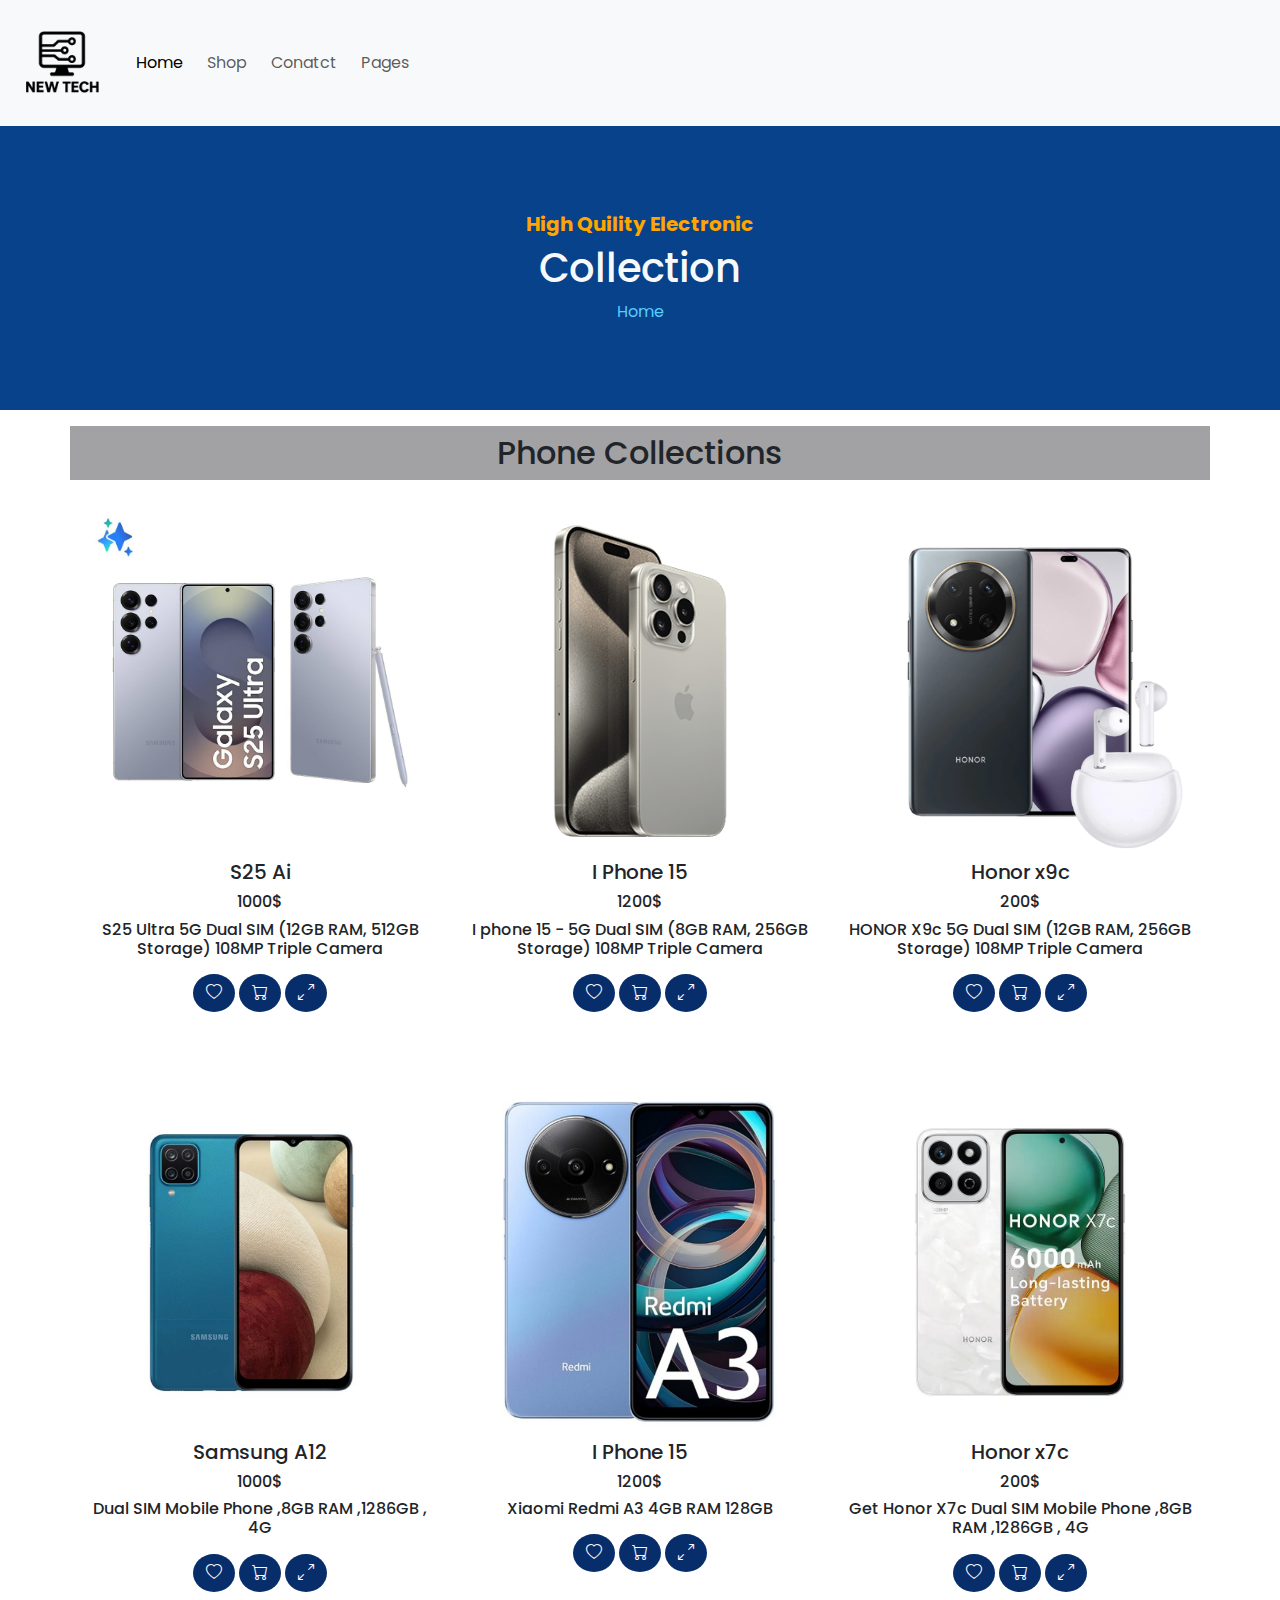
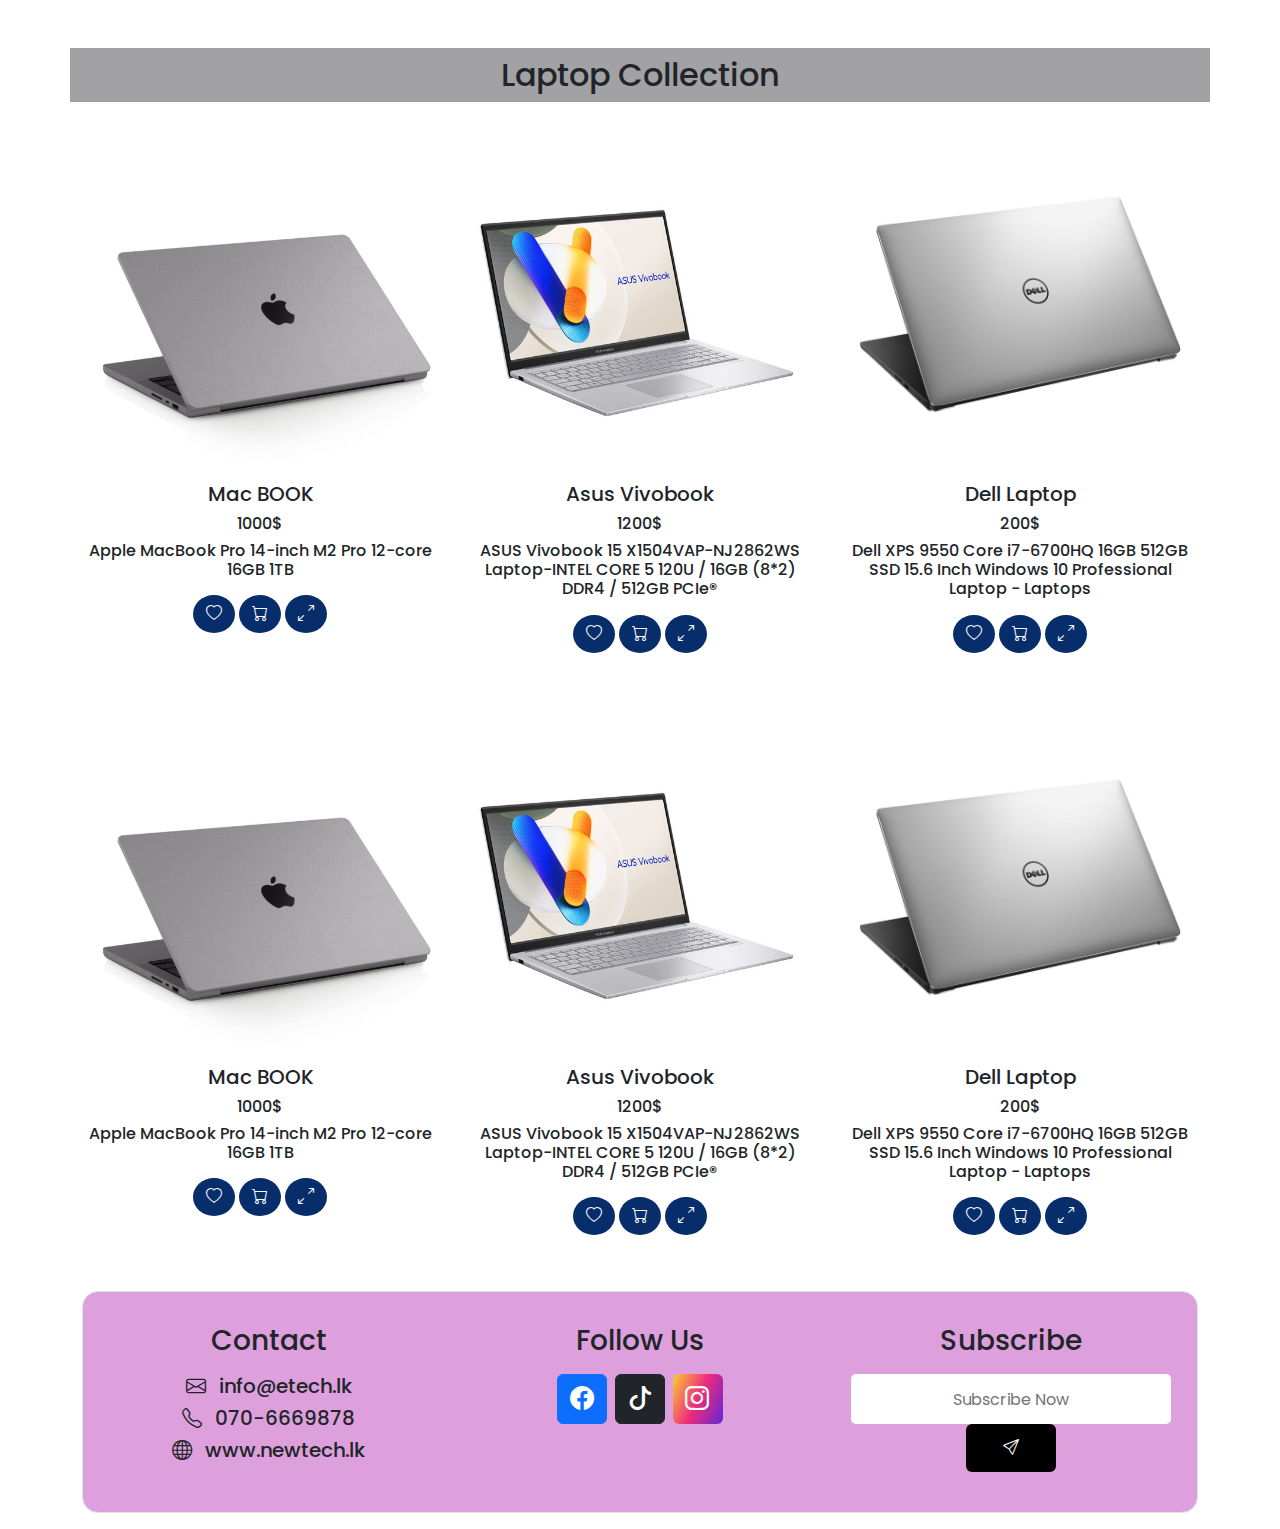
<file: collection.html>
<!DOCTYPE html>
<html lang="en">

<head>
    <meta charset="UTF-8">
    <meta name="viewport" content="width=device-width, initial-scale=1.0">
    <title>Collection</title>
    <link rel="stylesheet" href="css/bootstrap.css">
    <link rel="shortcut icon" href="logo/NewTech_El.png" type="image/x-icon">
    <link rel="stylesheet" href="css/style.css">
    <link rel="stylesheet" href="https://cdn.jsdelivr.net/npm/bootstrap-icons@1.13.1/font/bootstrap-icons.min.css">
</head>

<body>
    <nav class="navbar navbar-expand-md bg-body-tertiary">
        <div class="container-fluid">
            <a class="navbar-brand" href="#"><img src="logo/NewTech_El.png" alt="" height="100px"></a>
            <button class="navbar-toggler" type="button" data-bs-toggle="collapse" data-bs-target="#navbarNav"
                aria-controls="navbarNav" aria-expanded="false" aria-label="Toggle navigation">
                <span class="navbar-toggler-icon"></span>
            </button>
            <div class="collapse navbar-collapse" id="navbarNav">
                <ul class="navbar-nav d-inline-flex gap-2 " style="right: 20px;">
                    <li class="nav-item">
                        <a class="nav-link active" aria-current="page" href="index.html">Home</a>
                    </li>
                    <li class="nav-item">
                        <a class="nav-link" href="collection.html">Shop</a>
                    </li>
                    <li class="nav-item">
                        <a class="nav-link" href="contact.html">Conatct</a>
                    </li>
                    <li class="nav-item">
                        <a class="nav-link " href="admin.html">Pages</a>
                    </li>


                </ul>
            </div>
        </div>
    </nav>

    <div class="container-fluid" style="background-color: #07428a; padding: 70px 100px;">
        <div class="container py-3 text-center">
            <h5 style="color: orange;" class="fw-bold">High Quility Electronic </h5>
            <h1 class="text-light">Collection</h1><a href="index.html"
                style="text-decoration: none; color: #58cdff;">Home</a>


        </div>

    </div>
    <div class="container">
        <div class="row  text-center py-3">

            <h2 class="py-2" style="background-color: #a2a2a4; ">Phone Collections</h2>


            <div class="col-md-4 py-3">
                <img src="images/s25ai.jpg" alt="" width="100%">
                <h5>S25 Ai</h5>
                <h6>1000$</h6>
                <h6>S25 Ultra 5G Dual SIM (12GB RAM, 512GB Storage) 108MP Triple Camera</h6>
                <div class="py-2 gap-2"><button class="btn text-light text-center"
                        style="border-radius: 50%; background-color: #072d6a;"><i class="bi bi-heart"></i></button>
                    <button class="btn text-light text-center" style="border-radius: 50%; background-color: #072d6a;"><i
                            class="bi bi-cart"></i></button>
                    <button class="btn text-light text-center" style="border-radius: 50%; background-color: #072d6a;"><i
                            class="bi bi-arrows-angle-expand"></i></button>
                </div>
            </div>

            <div class="col-md-4 py-3">
                <img src="images/phone-15-titanio-natural.png" alt="" width="100%">
                <h5>I Phone 15</h5>
                <h6>1200$</h6>
                <h6>I phone 15 - 5G Dual SIM (8GB RAM, 256GB Storage) 108MP Triple Camera</h6>
                <div class="py-2 gap-2"><button class="btn text-light text-center"
                        style="border-radius: 50%; background-color: #072d6a;"><i class="bi bi-heart"></i></button>
                    <button class="btn text-light text-center" style="border-radius: 50%; background-color: #072d6a;"><i
                            class="bi bi-cart"></i></button>
                    <button class="btn text-light text-center" style="border-radius: 50%; background-color: #072d6a;"><i
                            class="bi bi-arrows-angle-expand"></i></button>
                </div>
            </div>

            <div class="col-md-4 py-3">
                <img src="images/x9c.webp" alt="" width="100%">
                <h5>Honor x9c</h5>
                <h6>200$</h6>
                <h6>HONOR X9c 5G Dual SIM (12GB RAM, 256GB Storage) 108MP Triple Camera </h6>
                <div class="py-2 gap-2"><button class="btn text-light text-center"
                        style="border-radius: 50%; background-color: #072d6a;"><i class="bi bi-heart"></i></button>
                    <button class="btn text-light text-center" style="border-radius: 50%; background-color: #072d6a;"><i
                            class="bi bi-cart"></i></button>
                    <button class="btn text-light text-center" style="border-radius: 50%; background-color: #072d6a;"><i
                            class="bi bi-arrows-angle-expand"></i></button>
                </div>
            </div>



        </div>

        <div class="row  text-center py-3">


            <div class="col-md-4 py-3">
                <img src="images/SAMSUNG-A12.jpg-1.jpg" alt="" width="100%" >
                <h5>Samsung A12</h5>
                <h6>1000$</h6>
                <h6> Dual SIM Mobile Phone ,8GB RAM ,1286GB , 4G</h6>
                <div class="py-2 gap-2"><button class="btn text-light text-center"
                        style="border-radius: 50%; background-color: #072d6a;"><i class="bi bi-heart"></i></button>
                    <button class="btn text-light text-center" style="border-radius: 50%; background-color: #072d6a;"><i
                            class="bi bi-cart"></i></button>
                    <button class="btn text-light text-center" style="border-radius: 50%; background-color: #072d6a;"><i
                            class="bi bi-arrows-angle-expand"></i></button>
                </div>
            </div>

            <div class="col-md-4 py-3">
                <img src="images/Xiaomi-Redmi-A3-Lake-Blue.jpg" alt="" width="100%">
                <h5>I Phone 15</h5>
                <h6>1200$</h6>
                <h6>Xiaomi Redmi A3 4GB RAM 128GB </h6>
                <div class="py-2 gap-2"><button class="btn text-light text-center"
                        style="border-radius: 50%; background-color: #072d6a;"><i class="bi bi-heart"></i></button>
                    <button class="btn text-light text-center" style="border-radius: 50%; background-color: #072d6a;"><i
                            class="bi bi-cart"></i></button>
                    <button class="btn text-light text-center" style="border-radius: 50%; background-color: #072d6a;"><i
                            class="bi bi-arrows-angle-expand"></i></button>
                </div>
            </div>

            <div class="col-md-4 py-3">
                <img src="images/x7c.webp" alt="" width="100%">
                <h5>Honor x7c</h5>
                <h6>200$</h6>
                <h6>Get Honor X7c Dual SIM Mobile Phone ,8GB RAM ,1286GB , 4G  </h6>
                <div class="py-2 gap-2"><button class="btn text-light text-center"
                        style="border-radius: 50%; background-color: #072d6a;"><i class="bi bi-heart"></i></button>
                    <button class="btn text-light text-center" style="border-radius: 50%; background-color: #072d6a;"><i
                            class="bi bi-cart"></i></button>
                    <button class="btn text-light text-center" style="border-radius: 50%; background-color: #072d6a;"><i
                            class="bi bi-arrows-angle-expand"></i></button>
                </div>
            </div>



        </div>

        <div class="row  text-center py-3">
            <h2 class="py-2" style="background-color: #a2a2a4; "> Laptop Collection</h2>


            <div class="col-md-4 py-3">
                <img src="images/macbook.jpg" alt="" width="100%" >
                <h5>Mac BOOK</h5>
                <h6>1000$</h6>
                <h6> Apple MacBook Pro 14-inch M2 Pro 12-core 16GB 1TB</h6>
                <div class="py-2 gap-2"><button class="btn text-light text-center"
                        style="border-radius: 50%; background-color: #072d6a;"><i class="bi bi-heart"></i></button>
                    <button class="btn text-light text-center" style="border-radius: 50%; background-color: #072d6a;"><i
                            class="bi bi-cart"></i></button>
                    <button class="btn text-light text-center" style="border-radius: 50%; background-color: #072d6a;"><i
                            class="bi bi-arrows-angle-expand"></i></button>
                </div>
            </div>

            <div class="col-md-4 py-3">
                <img src="images/asus-vivo.jpg" alt="" width="100%">
                <h5>Asus Vivobook</h5>
                <h6>1200$</h6>
                <h6>ASUS Vivobook 15 X1504VAP-NJ2862WS Laptop-INTEL CORE 5 120U / 16GB (8*2) DDR4 / 512GB PCIe®</h6>
                <div class="py-2 gap-2"><button class="btn text-light text-center"
                        style="border-radius: 50%; background-color: #072d6a;"><i class="bi bi-heart"></i></button>
                    <button class="btn text-light text-center" style="border-radius: 50%; background-color: #072d6a;"><i
                            class="bi bi-cart"></i></button>
                    <button class="btn text-light text-center" style="border-radius: 50%; background-color: #072d6a;"><i
                            class="bi bi-arrows-angle-expand"></i></button>
                </div>
            </div>

            <div class="col-md-4 py-3">
                <img src="images/dell-9950.jpg" alt="" width="100%">
                <h5>Dell Laptop</h5>
                <h6>200$</h6>
                <h6>Dell XPS 9550 Core i7-6700HQ 16GB 512GB SSD 15.6 Inch Windows 10 Professional Laptop - Laptops  </h6>
                <div class="py-2 gap-2"><button class="btn text-light text-center"
                        style="border-radius: 50%; background-color: #072d6a;"><i class="bi bi-heart"></i></button>
                    <button class="btn text-light text-center" style="border-radius: 50%; background-color: #072d6a;"><i
                            class="bi bi-cart"></i></button>
                    <button class="btn text-light text-center" style="border-radius: 50%; background-color: #072d6a;"><i
                            class="bi bi-arrows-angle-expand"></i></button>
                </div>
            </div>



        </div>

        <div class="row  text-center py">
            


            <div class="col-md-4 py-3">
                <img src="images/macbook.jpg" alt="" width="100%" >
                <h5>Mac BOOK</h5>
                <h6>1000$</h6>
                <h6> Apple MacBook Pro 14-inch M2 Pro 12-core 16GB 1TB</h6>
                <div class="py-2 gap-2"><button class="btn text-light text-center"
                        style="border-radius: 50%; background-color: #072d6a;"><i class="bi bi-heart"></i></button>
                    <button class="btn text-light text-center" style="border-radius: 50%; background-color: #072d6a;"><i
                            class="bi bi-cart"></i></button>
                    <button class="btn text-light text-center" style="border-radius: 50%; background-color: #072d6a;"><i
                            class="bi bi-arrows-angle-expand"></i></button>
                </div>
            </div>

            <div class="col-md-4 py-3">
                <img src="images/asus-vivo.jpg" alt="" width="100%">
                <h5>Asus Vivobook</h5>
                <h6>1200$</h6>
                <h6>ASUS Vivobook 15 X1504VAP-NJ2862WS Laptop-INTEL CORE 5 120U / 16GB (8*2) DDR4 / 512GB PCIe®</h6>
                <div class="py-2 gap-2"><button class="btn text-light text-center"
                        style="border-radius: 50%; background-color: #072d6a;"><i class="bi bi-heart"></i></button>
                    <button class="btn text-light text-center" style="border-radius: 50%; background-color: #072d6a;"><i
                            class="bi bi-cart"></i></button>
                    <button class="btn text-light text-center" style="border-radius: 50%; background-color: #072d6a;"><i
                            class="bi bi-arrows-angle-expand"></i></button>
                </div>
            </div>

            <div class="col-md-4 py-3">
                <img src="images/dell-9950.jpg" alt="" width="100%">
                <h5>Dell Laptop</h5>
                <h6>200$</h6>
                <h6>Dell XPS 9550 Core i7-6700HQ 16GB 512GB SSD 15.6 Inch Windows 10 Professional Laptop - Laptops  </h6>
                <div class="py-2 gap-2"><button class="btn text-light text-center"
                        style="border-radius: 50%; background-color: #072d6a;"><i class="bi bi-heart"></i></button>
                    <button class="btn text-light text-center" style="border-radius: 50%; background-color: #072d6a;"><i
                            class="bi bi-cart"></i></button>
                    <button class="btn text-light text-center" style="border-radius: 50%; background-color: #072d6a;"><i
                            class="bi bi-arrows-angle-expand"></i></button>
                </div>
            </div>



        </div>

        <footer class="container mt-3 py-3">
                <div class="row py-3 border border rounded-4" style="background-color: plum;">

                    <div class="col-md-4 text-center py-3">

                        <h3>Contact</h3>
                        <div class="py-2">
                            <h5><i class="bi bi-envelope me-2"></i> info@etech.lk</h5>
                            <h5><i class="bi bi-telephone me-2"></i> 070-6669878</h5>
                            <h5><i class="bi bi-globe me-2"></i> www.newtech.lk</h5>
                        
                        </div>
                        


                    </div>

                    <div class="col-md-4 text-center py-3">

                        <h3>Follow Us</h3>
                        <div class="py-2 text-center d-inline-flex gap-2 ">
                            <button class="btn btn-primary" style="width: 50px;"><i class="bi bi-facebook fs-4 me-2"></i></button>
                            <button class="btn btn-dark" style="width: 50px;"><i class="bi bi-tiktok fs-4 me-2"></i></button>
                            <button class="btn text-light" style="width: 50px; background: linear-gradient(115deg, #f9ce34, #ee2a7b, #6228d7); border: none;"><i class="bi bi-instagram fs-4 me-2"></i></button>
                        
                        </div>
                        


                    </div>

                    <div class="col-md-4 text-center py-3">

                        <h3>Subscribe</h3>
                        <div class="py-2">
                            <input type="text" placeholder="Subscribe Now" style="height: 50px; border: none; border-radius: 5px;" class="text-center"> 
                            <button class="btn" style="background-color: #000000; color: #ffffff; height: 48px; width: 90px; "><i class="bi bi-send"></i></button>
                        </div>
                        


                    </div>
                </div>

                

            </footer>



    </div>
<script src="js/bootstrap.js"></script>
</body>

</html>
</file>
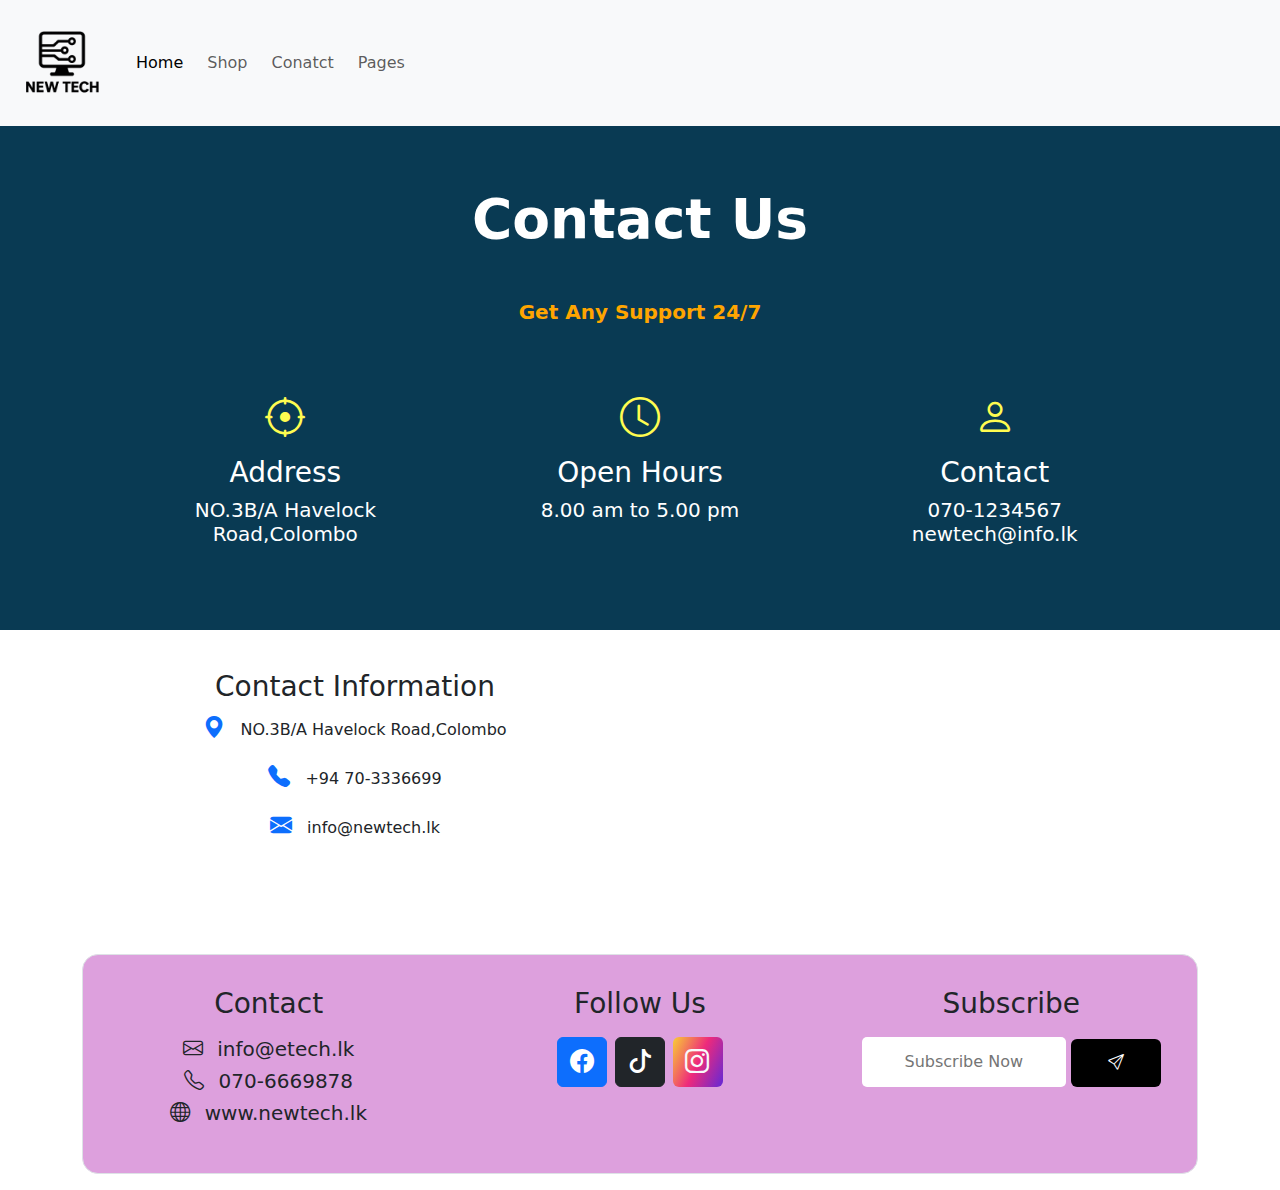
<file: contact.html>
<!DOCTYPE html>
<html lang="en">

<head>
    <meta charset="UTF-8">
    <meta name="viewport" content="width=device-width, initial-scale=1.0">
    <title>New Tech -Contact</title>
    <link rel="stylesheet" href="css/style.css">
    <link rel="stylesheet" href="css/bootstrap.css">
    <link rel="shortcut icon" href="logo/NewTech_El.png" type="image/x-icon">
    <link rel="stylesheet" href="https://cdn.jsdelivr.net/npm/bootstrap-icons@1.13.1/font/bootstrap-icons.min.css">
</head>

<body>

    <nav class="navbar navbar-expand-md bg-body-tertiary">
        <div class="container-fluid">
            <a class="navbar-brand" href="#"><img src="logo/NewTech_El.png" alt="" height="100px"></a>
            <button class="navbar-toggler" type="button" data-bs-toggle="collapse" data-bs-target="#navbarNav"
                aria-controls="navbarNav" aria-expanded="false" aria-label="Toggle navigation">
                <span class="navbar-toggler-icon"></span>
            </button>
            <div class="collapse navbar-collapse" id="navbarNav">
                <ul class="navbar-nav d-inline-flex gap-2 " style="right: 20px;">
                    <li class="nav-item">
                        <a class="nav-link active" aria-current="page" href="index.html">Home</a>
                    </li>
                    <li class="nav-item">
                        <a class="nav-link" href="collection.html">Shop</a>
                    </li>
                    <li class="nav-item">
                        <a class="nav-link" href="contact.html">Conatct</a>
                    </li>
                    <li class="nav-item">
                        <a class="nav-link " href="admin.html">Pages</a>
                    </li>


                </ul>
            </div>
        </div>
    </nav>

    <div style="background-color: #093a53;" class="container-fluid">

        <div class="container " style="padding: 60px 50px;">

            <h2 class="text-center fw-bold" style="color: white; font-size: 55px;">Contact Us</h2>
            <h5 style="color: #ffa500;" class="text-center mt-5 fw-bold">Get Any Support 24/7</h5>

            <div class="row mt-5">
                <div class="col-md-4 text-center col-sm-12 py-3">
                    <i class="bi bi-crosshair " style="font-size: 40px; color: #fffc50;"></i>
                    <h3 class="mt-2" style="color: white;">Address</h3>
                    <h5 style="color: white;">NO.3B/A Havelock Road,Colombo</h5>
                </div>

                <div class="col-md-4 text-center col-sm-12 py-3">
                    <i class="bi bi-clock " style="font-size: 40px; color: #fffc50;"></i>
                    <h3 class="mt-2" style="color: white;">Open Hours</h3>
                    <h5 style="color: white;" class="">8.00 am to 5.00 pm</h5>
                </div>

                <div class="col-md-4 text-center col-sm-12 py-3">
                    <i class="bi bi-person " style="font-size: 40px; color: #fffc50;"></i>
                    <h3 class="mt-2" style="color: white;">Contact</h3>
                    <h5 style="color: white;">070-1234567 <br> newtech@info.lk</h5>
                </div>

            </div>


        </div>



    </div>

    <div class="container">
    <div class="row py-3">
        <div class="col-md-6 ">
            <div class="text-center p-4 mb-4">
                <h3>Contact Information</h3>
                <p class="contact-info"><i class="bi bi-geo-alt-fill"></i> NO.3B/A Havelock Road,Colombo</p>
                <p class="contact-info"><i class="bi bi-telephone-fill"></i> +94 70-3336699</p>
                <p class="contact-info"><i class="bi bi-envelope-fill"></i> info@newtech.lk</p>
            </div></div>
            <div class="col-md-6">
                <iframe
                    src="https://www.google.com/maps/embed?pb=!1m18!1m12!1m3!1d31693.81221270963!2d79.8489924!3d6.9270786!2m3!1f0!2f0!3f0!3m2!1i1024!2i768!4f13.1!3m3!1m2!1s0x3ae2593a1f74d2df%3A0xa74a77c6c5e4a8c0!2sColombo!5e0!3m2!1sen!2slk!4v1700000000000"
                    width="100%" height="250" allowfullscreen="" loading="lazy">
                </iframe>
            </div>
        
    </div>

     <footer class="container mt-3 py-3">
                <div class="row py-3 border border rounded-4" style="background-color: plum;">

                    <div class="col-md-4 text-center py-3">

                        <h3>Contact</h3>
                        <div class="py-2">
                            <h5><i class="bi bi-envelope me-2"></i> info@etech.lk</h5>
                            <h5><i class="bi bi-telephone me-2"></i> 070-6669878</h5>
                            <h5><i class="bi bi-globe me-2"></i> www.newtech.lk</h5>
                        
                        </div>
                        


                    </div>

                    <div class="col-md-4 text-center py-3">

                        <h3>Follow Us</h3>
                        <div class="py-2 text-center d-inline-flex gap-2 ">
                            <button class="btn btn-primary" style="width: 50px;"><i class="bi bi-facebook fs-4 me-2"></i></button>
                            <button class="btn btn-dark" style="width: 50px;"><i class="bi bi-tiktok fs-4 me-2"></i></button>
                            <button class="btn text-light" style="width: 50px; background: linear-gradient(115deg, #f9ce34, #ee2a7b, #6228d7); border: none;"><i class="bi bi-instagram fs-4 me-2"></i></button>
                        
                        </div>
                        


                    </div>

                    <div class="col-md-4 text-center py-3">

                        <h3>Subscribe</h3>
                        <div class="py-2">
                            <input type="text" placeholder="Subscribe Now" style="height: 50px; border: none; border-radius: 5px;" class="text-center"> 
                            <button class="btn" style="background-color: #000000; color: #ffffff; height: 48px; width: 90px; "><i class="bi bi-send"></i></button>
                        </div>
                        


                    </div>
                </div>

                

            </footer>
</div>



    <script src="js/bootstrap.js"></script>


</body>

</html>
</file>
<file: css/style.css>
@import url('https://fonts.googleapis.com/css2?family=Poppins:wght@200;300;400;500;600&display=swap');
body{
    font-family: "poppins";
}
.acc-hover:hover{
    background-color: #5858f1;
    color: white;
    transition-duration: 0.70S;
    
}
.cart-hover:hover{
    background-color: #5858f1;
    color: white;
    transition-duration: 0.70S;

}

.contact-info i {
      font-size: 22px;
      color: #0d6efd;
      margin-right: 10px;
    }
/* .home::after{
    content: "";
      position: absolute;
      width: 120px;
      height: 3px;
      margin-top: 45px;
      margin-left: -115px;
      background-color: #ffffff;
      transition: width 0.3s ease;
      border-radius: 2px;
} */

/* .me-5:hover{
    transform: scale(1.15);
    transform: translateX(-50%);
    transition: transform 0.3s, box-shadow 0.3s;
} */
</file>
